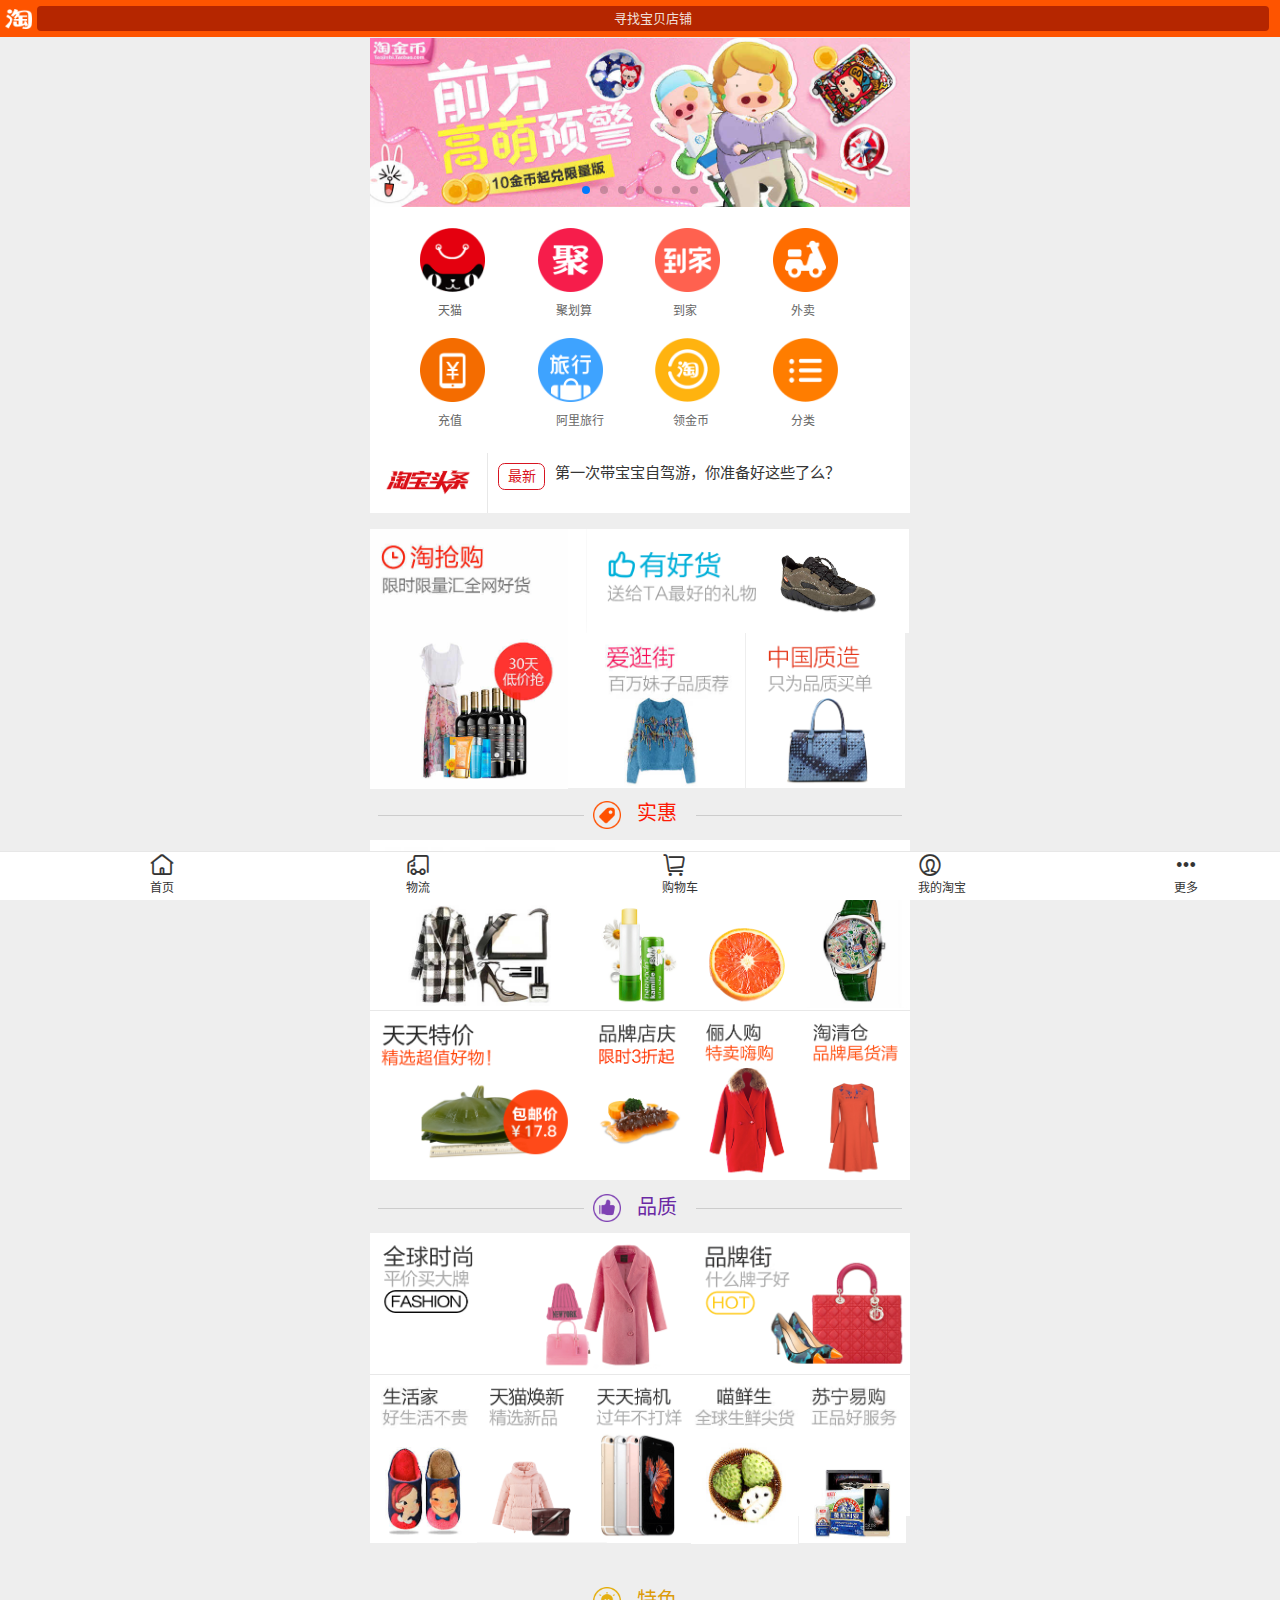
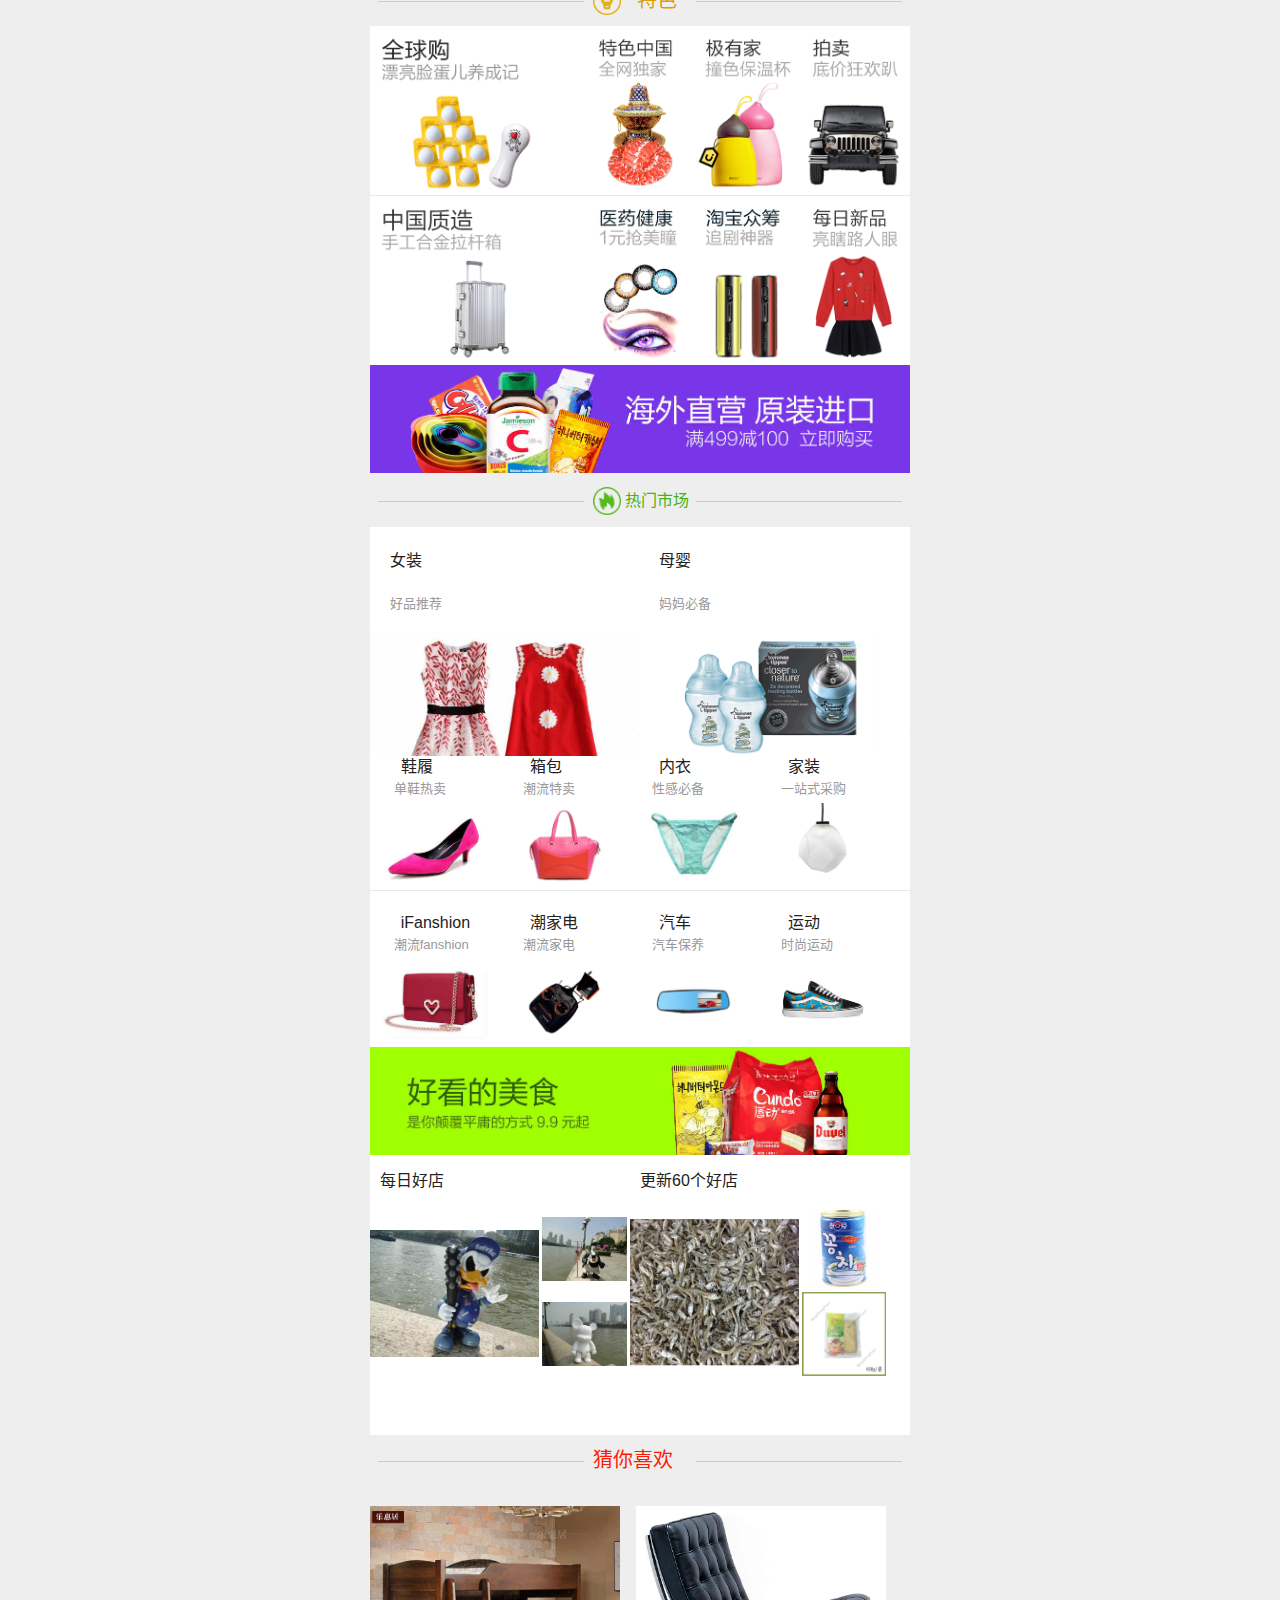
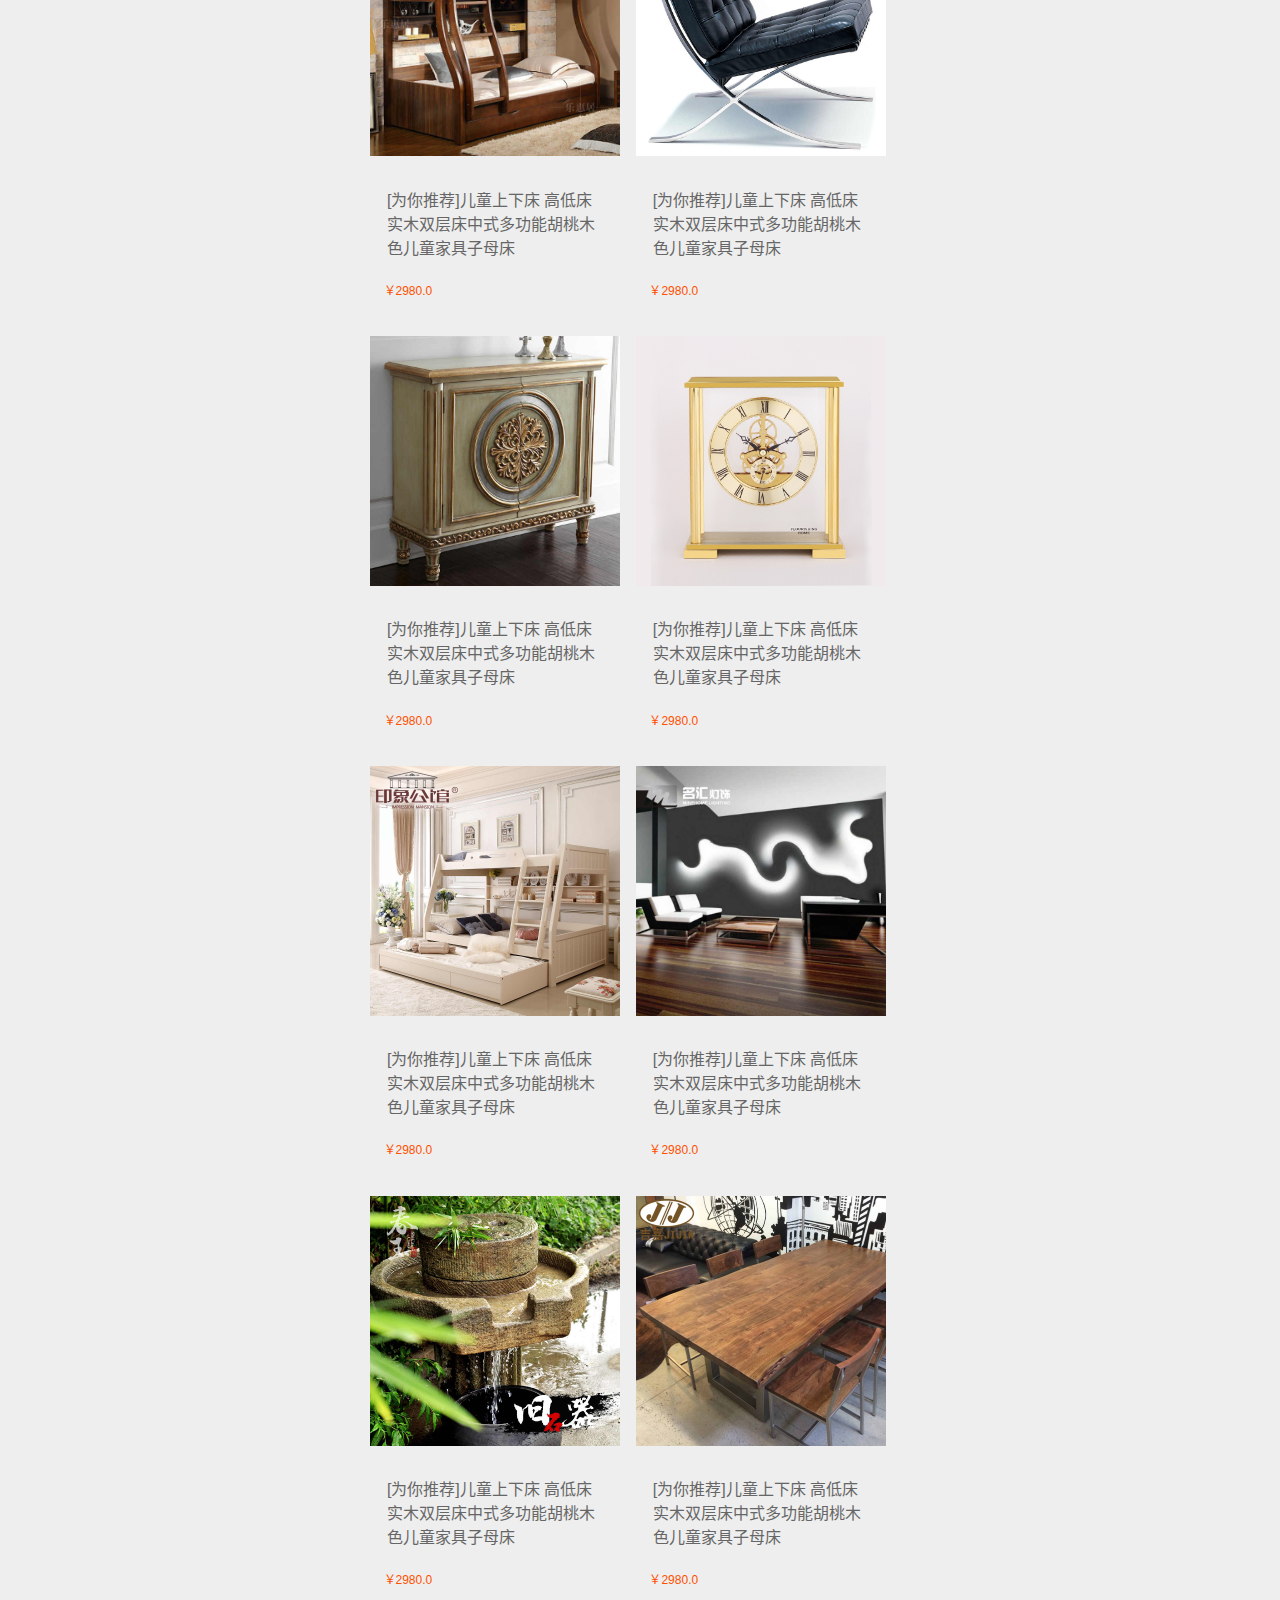
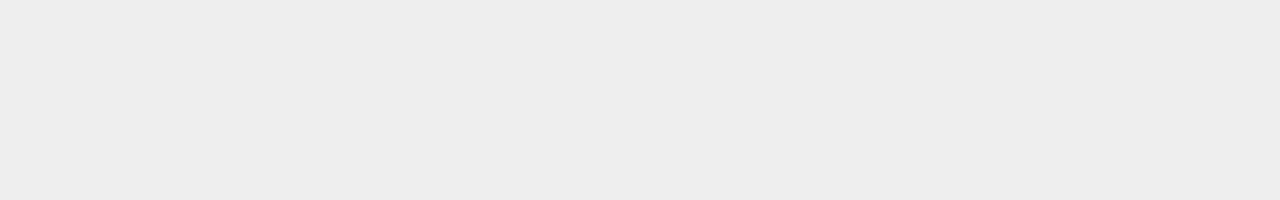
<file: index.html>
<!DOCTYPE html>
<html lang="zh-CN">
<head>
	<meta charset="UTF-8">
	<title>淘宝首页</title>
	<script type="text/javascript" src="js/flexible.js"></script>
	<script type="text/javascript" src="js/flexible_css.js"></script>
	<link rel="stylesheet" type="text/css" href="css/taobao.css"> 
	<link rel="stylesheet" type="text/css" href="css/iconfont.css"> 
    <link rel="stylesheet" type="text/css" href="css/swiper.min.css">
</head>
<body>
	<div class="views" id="view-1" name="index">
		<div class="top-fixed">
		   <header>
		     <div class="header-wrap">
		       <div id="search-placeholder"><span>寻找宝贝店铺</span>
		       </div>
		     </div>
		   </header>
		</div>
		<div class="scroll-wrap fix">
			<div class="scroll-content">
				<div id="content">
          <div class="sec1">
					  <div class="swiper-container">
                 <div class="swiper-wrapper">
                     <div class="swiper-slide">
                         <img src="image/t1.jpg">
                     </div>
                     <div class="swiper-slide">
                       <img src="image/t2.jpg">
                     </div>
                     <div class="swiper-slide">
                       <img src="image/t3.jpg">
                     </div>
                     <div class="swiper-slide"> 
                        <img src="image/t4.jpg">
                     </div>
                     <div class="swiper-slide">
                       <img src="image/t5.jpg">
                     </div>
                     <div class="swiper-slide">
                       <img src="image/t6.jpg">
                     </div>
                     <div class="swiper-slide">
                       <img src="image/t7.jpg">
                     </div>
                 </div>
                 <div class="swiper-pagination"></div>
             </div>
             <div id="cate">
                       <ul>
                         <li>
                           <span> <img src="image/l1.png"></span>
                           <span> <a class="a" href="">天猫</a></span>
                         </li>
                         <li>
                          <a href="calculate.html">
                             <span> <img src="image/l2.png"></span>
                             <span> <a class="a" href="#">聚划算</a></span>
                          </a>
                         </li>
                         <li>
                           <span> <img src="image/l3.png"></span>
                           <span> <a class="a" href="#">到家</a></span>
                         </li>
                         <li>
                           <span> <img src="image/l4.png"></span>
                           <span> <a class="a" href="#">外卖</a></span>
                         </li>
                         <li>
                           <span> <img src="image/l5.png"></span>
                           <span> <a class="a" href="#">充值</a></span>
                         </li>
                         <li>
                           <span> <img src="image/l6.png"></span>
                           <span> <a class="a" href="#">阿里旅行</a></span>
                         </li>
                         <li>
                           <span> <img src="image/l7.png"></span>
                           <span> <a class="a"href="#">领金币</a></span>
                         </li>
                         <li>
                           <a href="classify.html">
                             <span> <img src="image/l8.png"></span>
                             <span> <a class="a" href="">分类</a></span>
                           </a>
                         </li>
                       </ul> 	
				     </div>
             <div id="news"class="fix">
                <span class="span1"></span>
                <span class="span2">最新</span>
                 <span class="span3">第一次带宝宝自驾游，你准备好这些了么？</span>
             </div>
         </div>
        <div class="border"></div>
        <div class="sec2">
          <div class="buy">
            <div class="tu">
            </div>
          </div>
          <div class="goods">
             <div class="top">
               <div class="huo"></div>
               <div class="shoes"></div>
             </div>
             <div class="bottom">
               <div class="t"></div>
               <div class="bag"></div>
             </div>
          </div>
        </div>
        <div class="sec3">
           <div class="box">
              <div class="bor-box">
                <div class="view"></div>
                <div class="tubiao"></div>
                 <div class="hui">实惠</div> 
                <div class="vie"></div>
              </div>
              <div class="dapai">
                 <div class="left"></div>
                 <div class="right">
                   <div class="left"></div>
                   <div class="main"></div>
                   <div class="right"></div>
                 </div>
              </div>
              <div class="bord"></div>
              <div class="tejia">
                  <div class="left"></div>
                  <div class="right">
                    <div class="left"></div>
                    <div class="main"></div>
                   <div class="right"></div>
                 </div>
              </div>
           </div>
        </div>
        <div class="sec4">
          <div class="box">
              <div class="bor-box">
                <div class="view"></div>
                <div class="tubiao"></div>
                 <div class="hui">品质</div> 
                <div class="vie"></div>
              </div>
              <div class="pin_top">
                 <div class="left"></div>
                 <div class="right"></div>
              </div>
               <div class="bord"></div>
               <div class="pin_bottom">
                 <div class="s s1"></div>
                 <div class="s s2"></div>
                 <div class="s s3"></div>
                 <div class="s s4"></div>
                 <div class="s s5"></div>
               </div>
          </div>
        </div>
        <div class="sec5">
            <div class="box">
              <div class="bor-box">
                <div class="view"></div>
                <div class="tubiao"></div>
                 <div class="hui">特色</div> 
                <div class="vie"></div>
              </div>
              <div class="dapai">
                 <div class="left"></div>
                 <div class="right">
                   <div class="left"></div>
                   <div class="main"></div>
                   <div class="right"></div>
                 </div>
              </div>
              <div class="bord"></div>
              <div class="tejia">
                  <div class="left"></div>
                  <div class="right">
                    <div class="left"></div>
                    <div class="main"></div>
                   <div class="right"></div>
                  </div>
              </div>
              <div class="zz"></div>
           </div>
        </div>
        <div class="sec6">
          <div class="box">
              <div class="bor-box">
                <div class="view"></div>
                <div class="tubiao"></div>
                 <div class="hui">热门市场</div> 
                <div class="vie"></div>
              </div>
             <div class="marker01">
               <div class="left">
                  <div class="title">女装</div>
                  <div class="dec">好品推荐</div>
                  <div class="img"></div>
               </div>
               <div class="right">
                  <div class="title">母婴</div>
                  <div class="dec">妈妈必备</div>
                  <div class="img"></div>
               </div>
             </div>
              <div class="bord"></div>
              <div class="marker02">
                <ul>
                  <li>
                    <div class="title">鞋履</div>
                    <div class="dec">单鞋热卖</div>
                    <div class="img img1"></div>
                  </li>
                  <li>
                    <div class="title">箱包</div>
                    <div class="dec">潮流特卖</div>
                    <div class=" img img2"></div>
                  </li>
                  <li>
                    <div class="title">内衣</div>
                    <div class="dec">性感必备</div>
                    <div class="img img3"></div>
                  </li>
                  <li>
                     <div class="title">家装</div>
                    <div class="dec">一站式采购</div>
                    <div class="img img4"></div>
                  </li>
                </ul>
              </div>
               <div class="bord"></div>
              <div class="marker03">
                <ul>
                  <li>
                    <div class="title">iFanshion</div>
                    <div class="dec">潮流fanshion</div>
                    <div class="img img5"></div>
                  </li>
                  <li>
                    <div class="title">潮家电</div>
                    <div class="dec">潮流家电</div>
                    <div class=" img img6"></div>
                  </li>
                  <li>
                    <div class="title">汽车</div>
                    <div class="dec">汽车保养</div>
                    <div class="img img7"></div>
                  </li>
                  <li>
                     <div class="title">运动</div>
                    <div class="dec">时尚运动</div>
                    <div class="img img8"></div>
                  </li>
                </ul>
              </div>
              <div class="sss"></div>
          </div>
        </div>
        <div class="sec7">
           <div class="box">
             <div class="left">每日好店</div>
             <div class="right">更新60个好店</div>
           </div>
           <div class="swiper-container">
             <div class="swiper-wrapper">
                 <div class="swiper-slide">
                    <div class="left">
                       <div class="l"></div>
                       <div class="r">
                           <div class="t"></div>
                           <div class="b"></div>
                       </div>
                    </div>
                    <div class="right">
                       <div class="l"></div>
                       <div class="r">
                           <div class="t"></div>
                           <div class="b"></div>
                       </div>
                    </div>
                 </div>
                 <div class="swiper-slide sl">
                    <div class="left">
                       <div class="l"></div>
                       <div class="r">
                           <div class="t"></div>
                           <div class="b"></div>
                       </div>
                    </div>
                    <div class="right">
                       <div class="l"></div>
                       <div class="r">
                           <div class="t"></div>
                           <div class="b"></div>
                       </div>
                    </div>
                 </div>
                 <div class="swiper-slide sll">
                    <div class="left">
                       <div class="l"></div>
                       <div class="r">
                           <div class="t"></div>
                           <div class="b"></div>
                       </div>
                    </div>
                    <div class="right">
                       <div class="l"></div>
                       <div class="r">
                           <div class="t"></div>
                           <div class="b"></div>
                       </div>
                   </div>
                </div>
                <div class="swiper-pagination"></div>
             </div>
           </div>
			  </div>
        <div class="sec8">
          <div class="box">
              <div class="bor-box">
                <div class="view"></div>    
                 <div class="hui">猜你喜欢</div> 
                <div class="vie"></div>
              </div>
              <div class="like">
                <ul>
                   <li>
                     <div class="img img1"></div>
                     <div class="des">[为你推荐]儿童上下床 高低床实木双层床中式多功能胡桃木色儿童家具子母床</div>
                     <div class="price">￥2980.0</div>
                   </li>
                   <li>
                       <div class="img img2"></div>
                     <div class="des">[为你推荐]儿童上下床 高低床实木双层床中式多功能胡桃木色儿童家具子母床</div>
                     <div class="price">￥2980.0</div>
                   </li>
                   <li>
                       <div class="img img3"></div>
                     <div class="des">[为你推荐]儿童上下床 高低床实木双层床中式多功能胡桃木色儿童家具子母床</div>
                     <div class="price">￥2980.0</div>
                   </li>
                   <li>
                       <div class="img img4"></div>
                     <div class="des">[为你推荐]儿童上下床 高低床实木双层床中式多功能胡桃木色儿童家具子母床</div>
                     <div class="price">￥2980.0</div>
                   </li>
                   <li>
                       <div class="img img5"></div>
                     <div class="des">[为你推荐]儿童上下床 高低床实木双层床中式多功能胡桃木色儿童家具子母床</div>
                     <div class="price">￥2980.0</div>
                   </li>
                   <li>
                       <div class="img img6"></div>
                     <div class="des">[为你推荐]儿童上下床 高低床实木双层床中式多功能胡桃木色儿童家具子母床</div>
                     <div class="price">￥2980.0</div>
                   </li>
                   <li>
                       <div class="img img7"></div>
                     <div class="des">[为你推荐]儿童上下床 高低床实木双层床中式多功能胡桃木色儿童家具子母床</div>
                     <div class="price">￥2980.0</div>
                   </li>
                   <li>
                       <div class="img img8"></div>
                     <div class="des">[为你推荐]儿童上下床 高低床实木双层床中式多功能胡桃木色儿童家具子母床</div>
                     <div class="price">￥2980.0</div>
                   </li>
                </ul>
              </div>
          </div>
		</div>    
	     
	 </div>
  </div>
  </div>
  <div style="clear:both"></div> 
    <footer>
           <ul>
             <li>
             	<a href=""><i class="iconfont">&#xe6b8;</i>
             	<span>首页</span></a>
             </li>
             <li>
             	<a href=""><i class="iconfont">&#xe671;</i>
             	<span>物流</span></a>
             </li>
             <li>
             	<a href=""><i class="iconfont">&#xe6af;</i>
             	<span>购物车</span></a>
             </li>
             <li>
             	<a href=""><i class="iconfont">&#xe686;</i>
             	<span>我的淘宝</span></a>
             </li>
             <li>
             	<a href=""><i class="iconfont">&#xe684;</i>
             	<span>更多</span></a>
             </li>
           </ul>
        </footer>

  </div>
</body>
  <script src="js/swiper.min.js"></script>
    <script>
     var swiper = new Swiper('.swiper-container', {
        pagination: '.swiper-pagination',
        slidesPerView: 1,
        paginationClickable: true,
        spaceBetween: 30,
        loop: true,
        autoplay: 2500,
        autoplayDisableOnInteraction: false
    });
    </script>
</html>
</file>
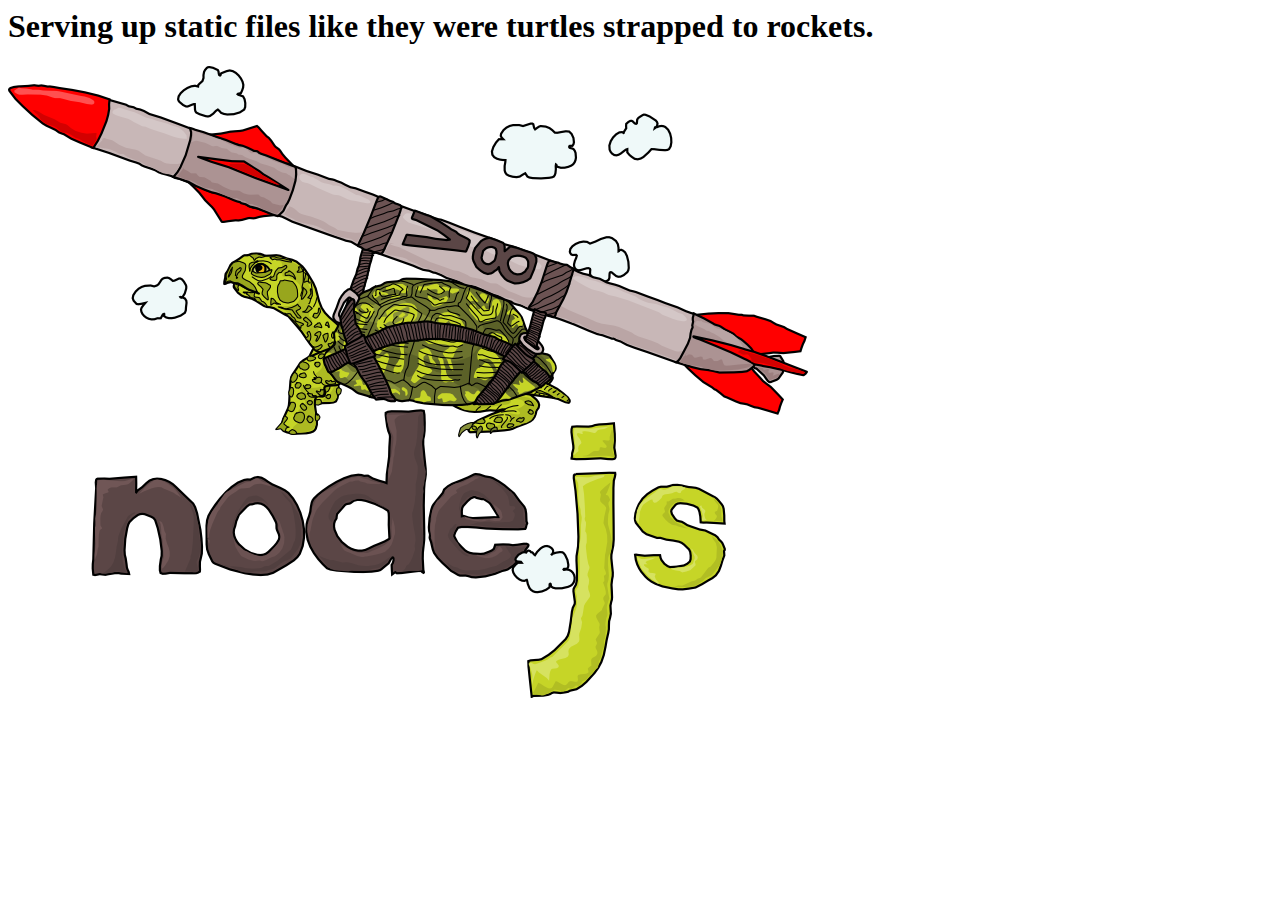
<file: node_modules/http-server/public/index.html>
<html>
  <head>
    <title>node.js http server</title>
  </head>
  <body>

    <h1>Serving up static files like they were turtles strapped to rockets.</h1>

    <img src="./img/turtle.png"/>
  </body>
</html>
</file>
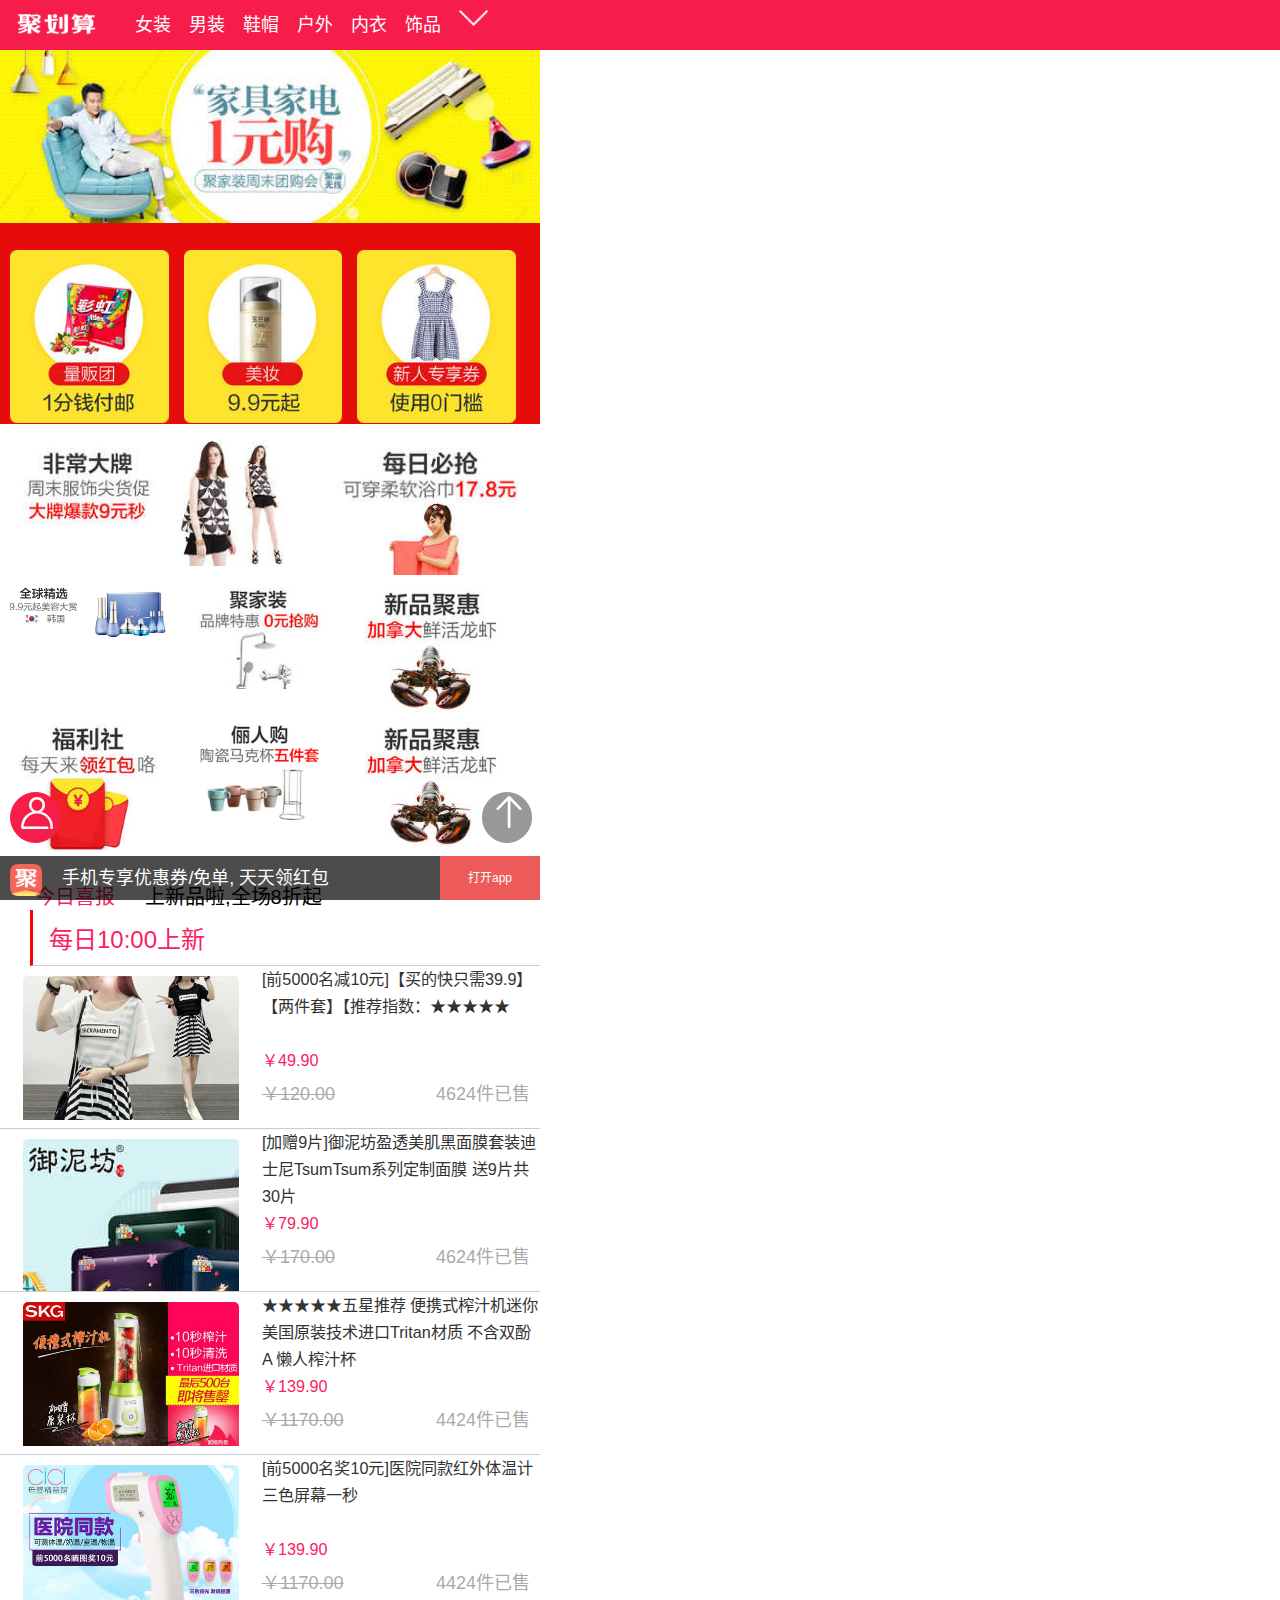
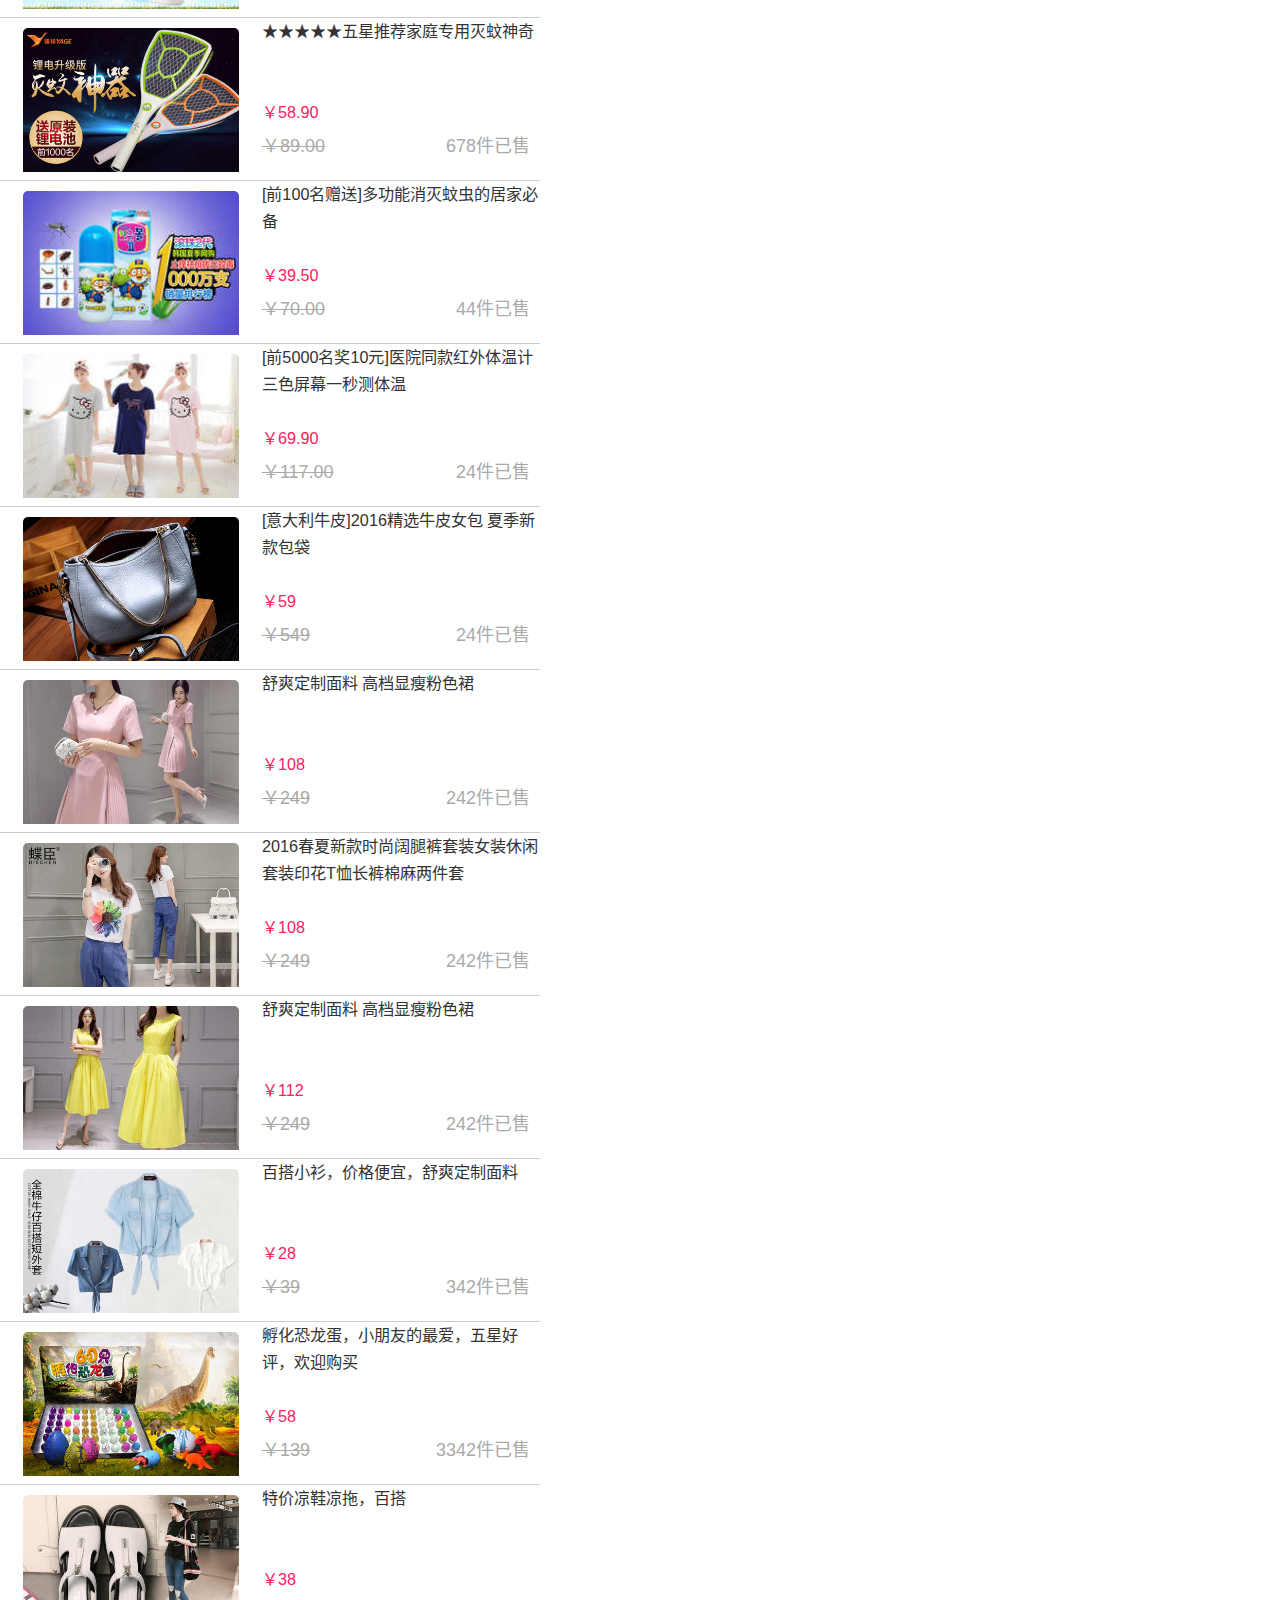
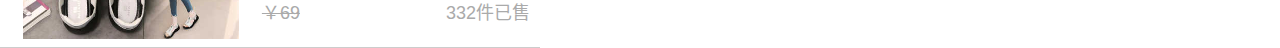
<file: calculate.html>
<!DOCTYPE html>
<html lang="zh-CN">
<head>
	<meta charset="UTF-8">
	<title>聚划算</title>
	<script type="text/javascript" src="js/flexible.js"></script>
	<script type="text/javascript" src="js/flexible_css.js"></script>
   <script type="text/javascript" src="js/jquery-1.10.2.min.js"></script>
	<link rel="stylesheet" type="text/css" href="css/ju.css">
   <link rel="stylesheet" type="text/css" href="css2/iconfont.css">
</head>
<body>
<div class="views">
   <header>
   	  <div class="bar_img"></div>
   	  <div class="nav">
   	  	 <ul>
   	  	 	<li>女装</li>
   	  	 	<li>男装</li>
   	  	 	<li>鞋帽</li>
   	  	 	<li>户外</li>
   	  	 	<li>内衣</li>
   	  	 	<li>饰品</li> 	  	 
   	  	 </ul>
   	  </div>
   	  <div class="more"></div>
   </header>
<div class="container fix">
   <div class="buy_img fix" id="aa"></div>
   <div class="newuser fix">
   	 <div class="new1"><img src="image/xy1.jpg"></div>
   	 <div class="new2"><img src="image/xy2.jpg"></div>
   	 <div class="new3"><img src="image/xy3.jpg"></div>
   </div>
   <div class="cate fix">
   	    <div class="pin_top">
                 <div class="left"></div>
                 <div class="right"></div>
        </div>
        <div class="pin_bottom">
                 <div class="s s1"></div>
                 <div class="s s2"></div>
                 <div class="s s3"></div>
                 <div class="s s4"></div>
                 <div class="s s5"></div>
                 <div class="s s6"></div>
        </div>
   	    <div class="news fix">
   	    	<span class="sp1">今日喜报</span>
   	    	<span class="sp2">上新品啦,全场8折起</span>
   	    </div>
   </div>
   <div class="new fix">  每日10:00上新</div>
   <div class="list fix">
   	<div class="list1">
   	 	<div class="left"></div>
   	 	<div class="right">
   	 		<div class="des">[前5000名减10元]【买的快只需39.9】【两件套】【推荐指数：★★★★★</div>
   	 		<div class="price">￥49.90</div>
   	 		<div class="init">
   	 		    <div class="org"><del>￥120.00</del></div>
   	 			<div class="count">4624件已售</div>
   	 		</div>
   	 	</div>
   	</div>
   	<div class="list1">
   	 	<div class="left left1"></div>
   	 	<div class="right">
   	 		<div class="des">[加赠9片]御泥坊盈透美肌黑面膜套装迪士尼TsumTsum系列定制面膜 送9片共30片
   	 		</div>
   	 		<div class="price">￥79.90</div>
   	 		<div class="init">
   	 		    <div class="org"><del>￥170.00</del></div>
   	 			<div class="count">4624件已售</div>
   	 		</div>
   	 	</div>
   	</div>
   	<div class="list1">
   	 	<div class="left left2"></div>
   	 	<div class="right">
   	 		<div class="des">★★★★★五星推荐 便携式榨汁机迷你 美国原装技术进口Tritan材质 不含双酚A 懒人榨汁杯
   	 		</div>
   	 		<div class="price">￥139.90</div>
   	 		<div class="init">
   	 		    <div class="org"><del>￥1170.00</del></div>
   	 			<div class="count">4424件已售</div>
   	 		</div>
   	 	</div>
   	</div>
   	<div class="list1">
   	 	<div class="left left3"></div>
   	 	<div class="right">
   	 		<div class="des">[前5000名奖10元]医院同款红外体温计三色屏幕一秒</div>
   	 		<div class="price">￥139.90</div>
   	 		<div class="init">
   	 		    <div class="org"><del>￥1170.00</del></div>
   	 			<div class="count">4424件已售</div>
   	 		</div>
   	 	</div>
   	</div>
   	<div class="list1">
   	 	<div class="left left4"></div>
   	 	<div class="right">
   	 		<div class="des">★★★★★五星推荐家庭专用灭蚊神奇
   	 		</div>
   	 		<div class="price">￥58.90</div>
   	 		<div class="init">
   	 		    <div class="org"><del>￥89.00</del></div>
   	 			<div class="count">678件已售</div>
   	 		</div>
   	 	</div>
   	</div>
   	<div class="list1">
   	 	<div class="left left5"></div>
   	 	<div class="right">
   	 		<div class="des">[前100名赠送]多功能消灭蚊虫的居家必备
   	 		</div>
   	 		<div class="price">￥39.50</div>
   	 		<div class="init">
   	 		    <div class="org"><del>￥70.00</del></div>
   	 			<div class="count">44件已售</div>
   	 		</div>
   	 	</div>
   	</div>
   	<div class="list1">
   	 	<div class="left left6"></div>
   	 	<div class="right">
   	 		<div class="des">[前5000名奖10元]医院同款红外体温计三色屏幕一秒测体温
   	 		</div>
   	 		<div class="price">￥69.90</div>
   	 		<div class="init">
   	 		    <div class="org"><del>￥117.00</del></div>
   	 			<div class="count">24件已售</div>
   	 		</div>
   	 	</div>
   	</div>
   	<div class="list1">
   	 	<div class="left left7"></div>
   	 	<div class="right">
   	 		<div class="des">[意大利牛皮]2016精选牛皮女包 夏季新款包袋</div>
   	 		<div class="price">￥59</div>
   	 		<div class="init">
   	 		    <div class="org"><del>￥549</del></div>
   	 			<div class="count">24件已售</div>
   	 		</div>
   	 	</div>
   	</div>
   	<div class="list1">
   	 	<div class="left left8"></div>
   	 	<div class="right">
   	 		<div class="des">舒爽定制面料 高档显瘦粉色裙</div>
   	 		<div class="price">￥108</div>
   	 		<div class="init">
   	 		    <div class="org"><del>￥249</del></div>
   	 			<div class="count">242件已售</div>
   	 		</div>
   	 	</div>
   	</div>
   	<div class="list1">
   	 	<div class="left left9"></div>
   	 	<div class="right">
   	 		<div class="des">2016春夏新款时尚阔腿裤套装女装休闲套装印花T恤长裤棉麻两件套</div>
   	 		<div class="price">￥108</div>
   	 		<div class="init">
   	 		    <div class="org"><del>￥249</del></div>
   	 			<div class="count">242件已售</div>
   	 		</div>
   	 	</div>
   	</div>
   	<div class="list1">
   	 	<div class="left left10"></div>
   	 	<div class="right">
   	 		<div class="des">舒爽定制面料 高档显瘦粉色裙</div>
   	 		<div class="price">￥112</div>
   	 		<div class="init">
   	 		    <div class="org"><del>￥249</del></div>
   	 			<div class="count">242件已售</div>
   	 		</div>
   	 	</div>
   	</div>	
      <div class="list1">
         <div class="left left11"></div>
         <div class="right">
            <div class="des">百搭小衫，价格便宜，舒爽定制面料</div>
            <div class="price">￥28</div>
            <div class="init">
                <div class="org"><del>￥39</del></div>
               <div class="count">342件已售</div>
            </div>
         </div>
      </div>
      <div class="list1">
         <div class="left left12"></div>
         <div class="right">
            <div class="des">孵化恐龙蛋，小朋友的最爱，五星好评，欢迎购买</div>
            <div class="price">￥58</div>
            <div class="init">
                <div class="org"><del>￥139</del></div>
               <div class="count">3342件已售</div>
            </div>
         </div>
      </div>
      <div class="list1">
         <div class="left left13"></div>
         <div class="right">
            <div class="des">特价凉鞋凉拖，百搭</div>
            <div class="price">￥38</div>
            <div class="init">
                <div class="org"><del>￥69</del></div>
               <div class="count">332件已售</div>
            </div>
         </div>
      </div>
  </div>
</div>
 <div class="nav_none">
      <ul class="fix">
            <li>女装</li>
            <li>男装</li>
            <li>鞋帽</li>
            <li>户外</li>
            <li>内衣</li>
            <li>饰品</li>    
            <li>百货</li>
            <li>母婴</li>  
            <li>食品</li>
            <li>家电</li>
            <li>数码</li>
            <li>家纺</li> 
            <li>家装</li>
            <li>运动</li>
            <li>美妆</li>
            <li>彩妆</li> 
      </ul>
      <hr/>
      <ul class="ul2 fix">
            <li>全球精选</li>
            <li>品牌团</li>
            <li>量贩团</li>
            <li>聚名团</li>
            <li>旅游团</li>
            <li>俪人购</li>    
            <li>抢优惠</li>
            <li>有买单</li>  
            <li>抢红包</li>
            <li>1元抢</li>
            <li>福利社</li>
      </ul>
   </div>
<footer>
   <div class="tubiao fix">
      <div class="person"><i class="iconfont">&#xe60f;</i></div>
      <div class="up"> <a href="#aa"><i class="iconfont">&#xe626;</i></a></div>
   </div>
   <div class="foot fix">
      <div class="tu"></div>
      <div class="dec">手机专享优惠券/免单, 天天领红包</div>
      <div class="app">打开app</div>
   </div>
</footer>
</div>
</body>
</html>
<script type="text/javascript">
   $(function(){
     $('.more').click(function(){
        $('.nav_none').slideToggle();
     });
   });
</script>
</file>
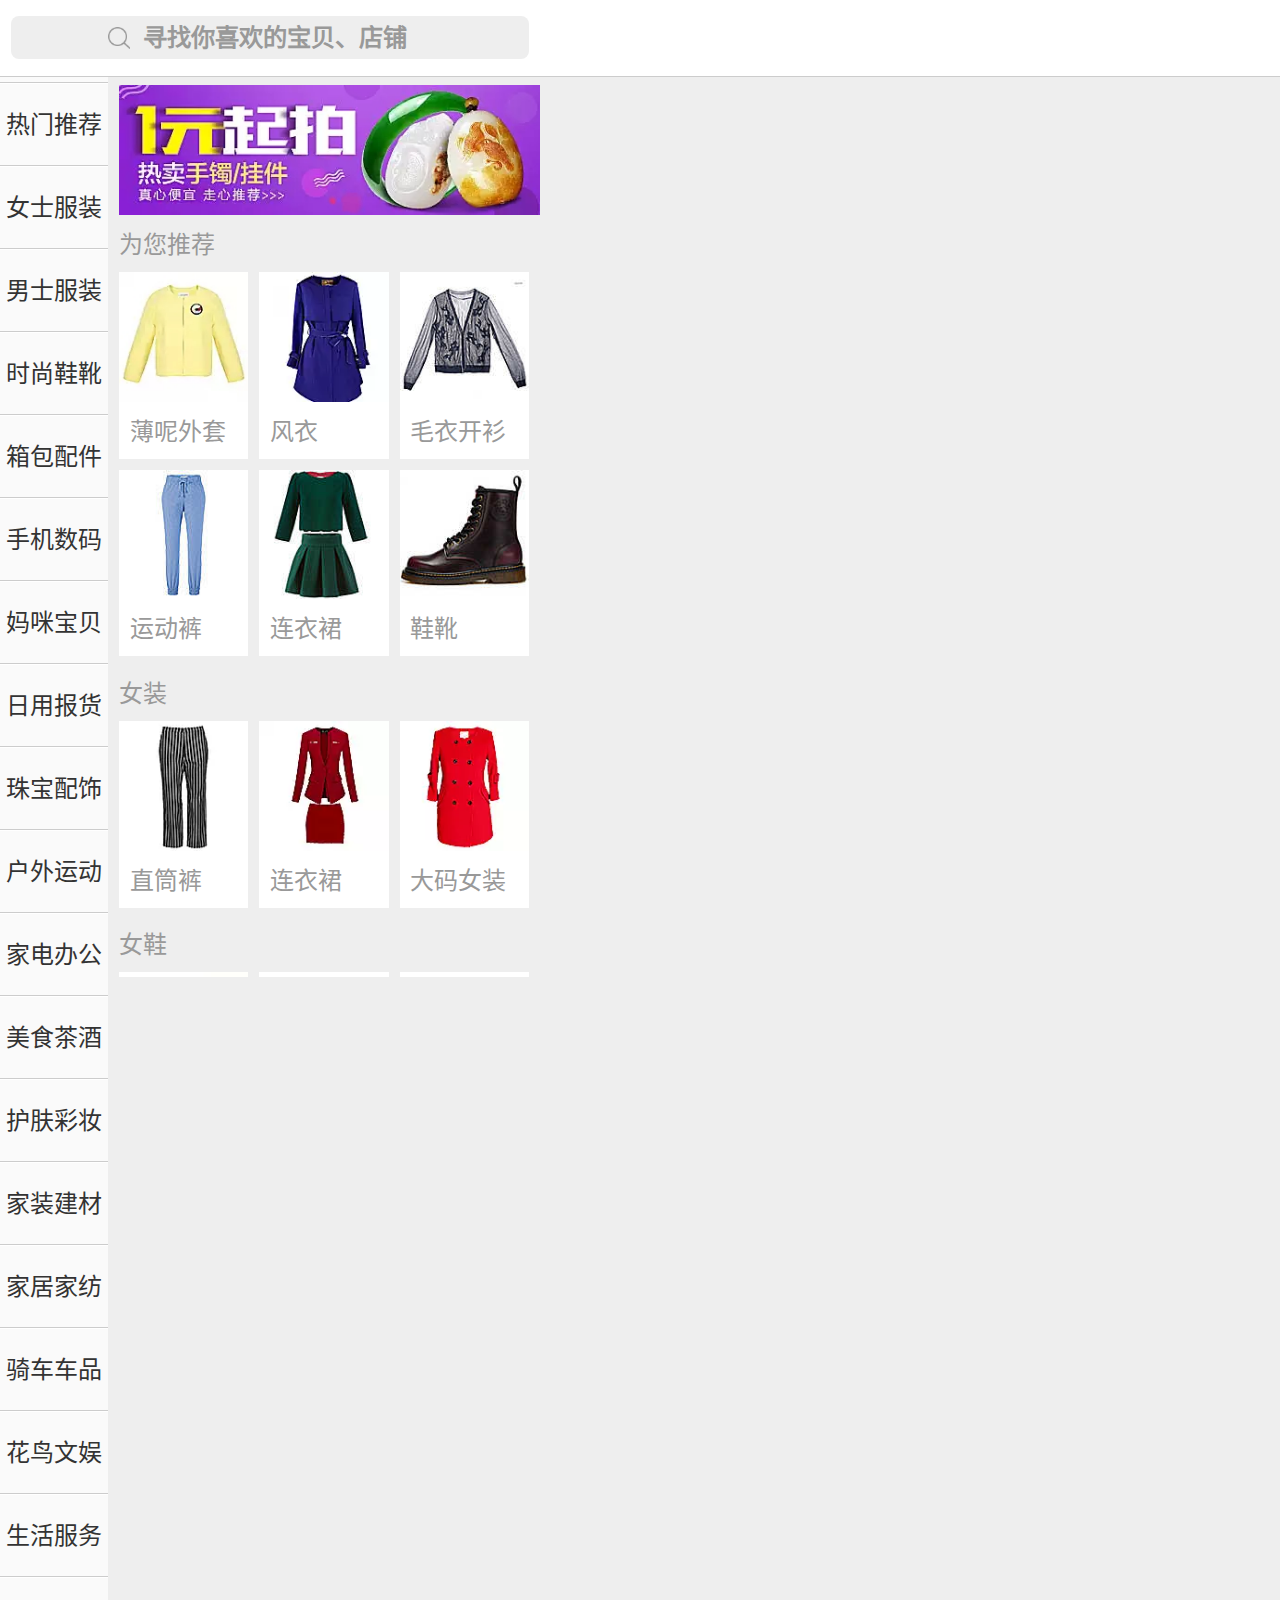
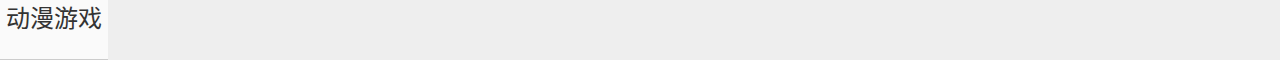
<file: classify.html>
<!DOCTYPE html>
<html lang="zh-CN">
<head>
	<meta charset="UTF-8">
	<title>分类</title>
	<script type="text/javascript" src="js/flexible.js"></script>
	<script type="text/javascript" src="js/flexible_css.js"></script>
	<link rel="stylesheet" type="text/css" href="css/list.css"> 
	<link rel="stylesheet" type="text/css" href="css/iconfont.css"> 
    <link rel="stylesheet" type="text/css" href="css/swiper.min.css">
    <script type="text/javascript" src="js/jquery-1.10.2.min.js"></script>
    <script type="text/javascript" src="js/list.js"></script>
</head>
<body>
	<div class="box-search">
	  <form class="search-form" id="search">   
	     <input type="text" class="search-input" id="search-input" value=""> 
	     <b class="search-tip">寻找你喜欢的宝贝、店铺</b>
	     </form>
	</div>
	<div id="J_Scroll">
		<div id="xs_container">
			<ul>
				<li class="xs-row"><a href="#">热门推荐</a></li>
				<li class="xs-row"><a href="#">热门推荐</a></li>
				<li class="xs-row"><a href="#">女士服装</a></li>
				<li class="xs-row"><a href="#">男士服装</a></li>
				<li class="xs-row"><a href="#">时尚鞋靴</a></li>
				<li class="xs-row"><a href="#">箱包配件</a></li>
				<li class="xs-row"><a href="#">手机数码</a></li>
				<li class="xs-row"><a href="#">妈咪宝贝</a></li>
				<li class="xs-row"><a href="#">日用报货</a></li>
				<li class="xs-row"><a href="#">珠宝配饰</a></li>
				<li class="xs-row"><a href="#">户外运动</a></li>
				<li class="xs-row"><a href="#">家电办公</a></li>
				<li class="xs-row"><a href="#">美食茶酒</a></li>
				<li class="xs-row"><a href="#">护肤彩妆</a></li>
				<li class="xs-row"><a href="#">家装建材</a></li>
				<li class="xs-row"><a href="#">家居家纺</a></li>
				<li class="xs-row"><a href="#">骑车车品</a></li>
				<li class="xs-row"><a href="#">花鸟文娱</a></li>
				<li class="xs-row"><a href="">生活服务</a></li>
				<li class="xs-row"><a href="">动漫游戏</a></li>			
			</ul>
		</div>
	</div>
	<div class="contan">
		<div id="a1" class="sec fix">
		  <div class="banner">
		  	 <a class="bimg" href="#"><img src="image/ht.jpg"></a>
		  </div>
		  <div class="rlist">
		  	<div class="item fix">
		  	 	<p class="title"> 为您推荐</p>
		  	 	 <ul>
		  	 	 	<li>
		  	 	 	  <a href="">
		  	 	 		<span>
		  	 	 			<img src="image/y1.jpg">
		  	 	 		</span>
		  	 	 		<p class="title"> 薄呢外套</p>
		  	 	 	</a>
		  	 	 	</li>
		  	 	 	<li>
		  	 	 		<a href="">
		  	 	 		<span>
		  	 	 			<img src="image/y2.jpg">
		  	 	 		</span>
		  	 	 		<p class="title">风衣</p>
		  	 	 	</a>
		  	 	 	</li>
		  	 	 	<li>
		  	 	 		<a href="">
		  	 	 		<span>
		  	 	 			<img src="image/y3.jpg">
		  	 	 		</span>
		  	 	 		<p class="title">毛衣开衫</p>
		  	 	 	</a>
		  	 	 	</li>
		  	 	 	<li>
		  	 	 		<a href="">
		  	 	 		<span>
		  	 	 			<img src="image/y4.jpg">
		  	 	 		</span>
		  	 	 		<p class="title"> 运动裤</p>
		  	 	 	</a>
		  	 	 	</li>
		  	 	 	<li>
		  	 	 		<a href="">
		  	 	 		<span>
		  	 	 			<img src="image/y5.jpg">
		  	 	 		</span>
		  	 	 		<p class="title">连衣裙</p>
		  	 	 	</a>
		  	 	 	</li>
		  	 	 	<li>
		  	 	 		<a href="">
		  	 	 		<span>
		  	 	 			<img src="image/y6.jpg">
		  	 	 		</span>
		  	 	 		<p class="title">鞋靴</p>
		  	 	 	</a>
		  	 	 	</li>
		  	 	 </ul>
		  	 </div>
		  	<div class="item fix">
		  	 	<p class="title">女装</p>
		  	 	 <ul>
		  	 	 	<li>
		  	 	 	  <a href="">
		  	 	 		<span>
		  	 	 			<img src="image/nv1.jpg">
		  	 	 		</span>
		  	 	 		<p class="title"> 直筒裤</p>
		  	 	 	</a>
		  	 	 	</li>
		  	 	 	<li>
		  	 	 		<a href="">
		  	 	 		<span>
		  	 	 			<img src="image/nv2.jpg">
		  	 	 		</span>
		  	 	 		<p class="title">连衣裙</p>
		  	 	 	</a>
		  	 	 	</li>
		  	 	 	<li>
		  	 	 		<a href="">
		  	 	 		<span>
		  	 	 			<img src="image/nv3.jpg">
		  	 	 		</span>
		  	 	 		<p class="title">大码女装</p>
		  	 	 	</a>
		  	 	 	</li>
		  	
		  	 	 </ul>
		      </div>
		    <div class="item fix">
		  	 	<p class="title">女鞋</p>
		  	 	 <ul>
		  	 	 	<li>
		  	 	 	  <a href="">
		  	 	 		<span>
		  	 	 			<img src="image/nx1.jpg">
		  	 	 		</span>
		  	 	 		<p class="title">内增高</p>
		  	 	 	</a>
		  	 	 	</li>
		  	 	 	<li>
		  	 	 		<a href="">
		  	 	 		<span>
		  	 	 			<img src="image/nx2.jpg">
		  	 	 		</span>
		  	 	 		<p class="title">凉拖</p>
		  	 	 	</a>
		  	 	 	</li>
		  	 	 	<li>
		  	 	 		<a href="">
		  	 	 		<span>
		  	 	 			<img src="image/nx3.jpg">
		  	 	 		</span>
		  	 	 		<p class="title">单鞋</p>
		  	 	 	</a>
		  	 	 	</li>
		  	
		  	 	 </ul>
		  	 </div>
		  	<div class="item fix">
		  	 	<p class="title">箱包皮具</p>
		  	 	 <ul>
		  	 	 	<li>
		  	 	 	  <a href="">
		  	 	 		<span>
		  	 	 			<img src="image/xb1.jpg">
		  	 	 		</span>
		  	 	 		<p class="title">登机箱</p>
		  	 	 	</a>
		  	 	 	</li>
		  	 	 	<li>
		  	 	 		<a href="">
		  	 	 		<span>
		  	 	 			<img src="image/xb2.jpg">
		  	 	 		</span>
		  	 	 		<p class="title">拉杆箱</p>
		  	 	 	</a>
		  	 	 	</li>
		  	 	 	<li>
		  	 	 		<a href="">
		  	 	 		<span>
		  	 	 			<img src="image/xb3.jpg">
		  	 	 		</span>
		  	 	 		<p class="title">马鞍包</p>
		  	 	 	</a>
		  	 	 	</li>
		  	 	 </ul>
		  	 </div>
		  	<div class="item fix">
		  	 	<p class="title">彩妆美妆</p>
		  	 	 <ul>
		  	 	 	<li>
		  	 	 	  <a href="">
		  	 	 		<span>
		  	 	 			<img src="image/cz1.jpg">
		  	 	 		</span>
		  	 	 		<p class="title">眼线</p>
		  	 	 	</a>
		  	 	 	</li>
		  	 	 	<li>
		  	 	 		<a href="">
		  	 	 		<span>
		  	 	 			<img src="image/cz2.jpg">
		  	 	 		</span>
		  	 	 		<p class="title">腮红</p>
		  	 	 	</a>
		  	 	 	</li>
		  	 	 	<li>
		  	 	 		<a href="">
		  	 	 		<span>
		  	 	 			<img src="image/cz3.jpg">
		  	 	 		</span>
		  	 	 		<p class="title">蜜粉</p>
		  	 	 	</a>
		  	 	 	</li>
		  	 	 </ul>
		  	 </div>
		  	 <div class="bor fix"></div>
	      </div>
	    </div>
	    <div id="a2" class="sec fix">
	     <div class="rlist fix">
		  	<div class="item fix">
		  	 	<p class="title">裙装</p>
		  	 	 <ul>
		  	 	 	<li>
		  	 	 	  <a href="">
		  	 	 		<span>
		  	 	 			<img src="image/qz1.jpg">
		  	 	 		</span>
		  	 	 		<p class="title"> 夏装连衣裙</p>
		  	 	 	  </a>
		  	 	 	</li>
		  	 	 	<li>
		  	 	 		<a href="">
		  	 	 		<span>
		  	 	 			<img src="image/qz2.jpg">
		  	 	 		</span>
		  	 	 		<p class="title">连衣裙</p>
		  	 	 	   </a>
		  	 	 	</li>
		  	 	 	<li>
		  	 	 	  <a href="">
		  	 	 		<span>
		  	 	 			<img src="image/qz3.jpg">
		  	 	 		</span>
		  	 	 		<p class="title">真丝连衣裙</p>
		  	 	 	  </a>
		  	 	 	</li>
		  	 	 	<li>
		  	 	 	  <a href="">
		  	 	 		<span>
		  	 	 			<img src="image/qz4.jpg">
		  	 	 		</span>
		  	 	 		<p class="title"> 印花连衣裙</p>
		  	 	 	  </a>
		  	 	 	</li>
		  	 	 	<li>
		  	 	 	  <a href="">
		  	 	 		<span>
		  	 	 			<img src="image/qz5.jpg">
		  	 	 		</span>
		  	 	 		<p class="title">累死连衣裙</p>
		  	 	 	  </a>
		  	 	 	</li>
		  	 	 	<li>
		  	 	 	  <a href="">
		  	 	 		<span>
		  	 	 			<img src="image/qz6.jpg">
		  	 	 		</span>
		  	 	 		<p class="title">套装连衣裙</p>
		  	 	 	 </a>
		  	 	 	</li>
		  	 	 	<li>
		  	 	 	  <a href="">
		  	 	 		<span>
		  	 	 			<img src="image/qz7.jpg">
		  	 	 		</span>
		  	 	 		<p class="title"> 运动裤</p>
		  	 	 	  </a>
		  	 	 	</li>
		  	 	 	<li>
		  	 	 	  <a href="">
		  	 	 		<span>
		  	 	 			<img src="image/qz8.jpg">
		  	 	 		</span>
		  	 	 		<p class="title">连衣裙</p>
		  	 	 	  </a>
		  	 	 	</li>
		  	 	 	<li>
		  	 	 	  <a href="">
		  	 	 		<span>
		  	 	 			<img src="image/qz9.jpg">
		  	 	 		</span>
		  	 	 		<p class="title">鞋靴</p>
		  	 	 	 </a>
		  	 	 	</li>
		  	 	 </ul>
		  	 </div>
		  	<div class="item fix">
		  	 	<p class="title">上装</p>
		  	 	 <ul>
		  	 	 	<li>
		  	 	 	  <a href="">
		  	 	 		<span>
		  	 	 			<img src="image/sz1.jpg">
		  	 	 		</span>
		  	 	 		<p class="title">开衫</p>
		  	 	 	 </a>
		  	 	 	</li>
		  	 	 	<li>
		  	 	 		<a href="">
		  	 	 		<span>
		  	 	 			<img src="image/sz2.jpg">
		  	 	 		</span>
		  	 	 		<p class="title">套头毛衣</p>
		  	 	 	  </a>
		  	 	 	</li>
		  	 	 	<li>
		  	 	 		<a href="">
		  	 	 		<span>
		  	 	 			<img src="image/sz3.jpg">
		  	 	 		</span>
		  	 	 		<p class="title">薄外套</p>
		  	 	 	   </a>
		  	 	 	</li>
		  	        <li>
		  	 	 		<a href="">
		  	 	 		<span>
		  	 	 			<img src="image/sz4.jpg">
		  	 	 		</span>
		  	 	 		<p class="title">t恤</p>
		  	 	 	   </a>
		  	 	 	</li>
		  	 	 	  <li>
		  	 	 		<a href="">
		  	 	 		<span>
		  	 	 			<img src="image/sz5.jpg">
		  	 	 		</span>
		  	 	 		<p class="title">白衬衣</p>
		  	 	 	   </a>
		  	 	 	</li>
		  	 	 	</li>
		  	 	 	<li>
		  	 	 		<a href="">
		  	 	 		<span>
		  	 	 			<img src="image/sz6.jpg">
		  	 	 		</span>
		  	 	 		<p class="title">衬衣</p>
		  	 	 	   </a>
		  	 	 	</li>
		  	 	 	<li>
		  	 	 		<a href="">
		  	 	 		<span>
		  	 	 			<img src="image/sz8.jpg">
		  	 	 		</span>
		  	 	 		<p class="title">牛仔衬衣</p>
		  	 	 	   </a>
		  	 	 	</li>
		  	 	 	<li>
		  	 	 		<a href="">
		  	 	 		<span>
		  	 	 			<img src="image/sz9.jpg">
		  	 	 		</span>
		  	 	 		<p class="title">蕾丝衣</p>
		  	 	 	   </a>
		  	 	 	</li>
		  	 	 	<li>
		  	 	 		<a href="">
		  	 	 		<span>
		  	 	 			<img src="image/sz10.jpg">
		  	 	 		</span>
		  	 	 		<p class="title">球衣</p>
		  	 	 	   </a>
		  	 	 	</li>
		  	 	 	<li>
		  	 	 		<a href="">
		  	 	 		<span>
		  	 	 			<img src="image/sz11.jpg">
		  	 	 		</span>
		  	 	 		<p class="title">风衣</p>
		  	 	 	   </a>
		  	 	 	</li>
		  	 	 	<li>
		  	 	 		<a href="">
		  	 	 		<span>
		  	 	 			<img src="image/sz12.jpg">
		  	 	 		</span>
		  	 	 		<p class="title">皮衣</p>
		  	 	 	   </a>
		  	 	 	</li>
		  	 	 	<li>
		  	 	 		<a href="">
		  	 	 		<span>
		  	 	 			<img src="image/sz13.jpg">
		  	 	 		</span>
		  	 	 		<p class="title">卫衣</p>
		  	 	 	   </a>
		  	 	 	</li>
		  	 	 	<li>
		  	 	 		<a href="">
		  	 	 		<span>
		  	 	 			<img src="image/sz14.jpg">
		  	 	 		</span>
		  	 	 		<p class="title">马甲</p>
		  	 	 	   </a>
		  	 	 	</li>
		  	 	 	<li>
		  	 	 		<a href="">
		  	 	 		<span>
		  	 	 			<img src="image/sz15.jpg">
		  	 	 		</span>
		  	 	 		<p class="title">西装</p>
		  	 	 	   </a>
		  	 	 	</li>
		  	 	 	<li>
		  	 	 		<a href="">
		  	 	 		<span>
		  	 	 			<img src="image/sz16.jpg">
		  	 	 		</span>
		  	 	 		<p class="title">外套</p>
		  	 	 	   </a>
		  	 	 	</li>
		  	 	 </ul>
		      </div>
		    <div class="item fix">
		  	 	<p class="title">裤装</p>
		  	 	 <ul>
		  	 	 	<li>
		  	 	 	  <a href="">
		  	 	 		<span>
		  	 	 			<img src="image/k1.jpg">
		  	 	 		</span>
		  	 	 		<p class="title">打底裤</p>
		  	 	 	</a>
		  	 	 	</li>
		  	 	 	<li>
		  	 	 		<a href="">
		  	 	 		<span>
		  	 	 			<img src="image/k2.jpg">
		  	 	 		</span>
		  	 	 		<p class="title">牛仔裤</p>
		  	 	 	</a>
		  	 	 	</li>
		  	 	 	<li>
		  	 	 		<a href="">
		  	 	 		<span>
		  	 	 			<img src="image/k3.jpg">
		  	 	 		</span>
		  	 	 		<p class="title">长裤</p>
		  	 	 	   </a>
		  	 	 	</li>
		  	        <li>
		  	 	 		<a href="">
		  	 	 		<span>
		  	 	 			<img src="image/k4.jpg">
		  	 	 		</span>
		  	 	 		<p class="title">长裤</p>
		  	 	 	   </a>
		  	 	 	</li>
		  	 	 	<li>
		  	 	 		<a href="">
		  	 	 		<span>
		  	 	 			<img src="image/k5.jpg">
		  	 	 		</span>
		  	 	 		<p class="title">运动裤</p>
		  	 	 	   </a>
		  	 	 	</li>
		  	 	 	<li>
		  	 	 		<a href="">
		  	 	 		<span>
		  	 	 			<img src="image/k6.jpg">
		  	 	 		</span>
		  	 	 		<p class="title">直筒裤</p>
		  	 	 	   </a>
		  	 	 	</li>
		  	 	 	<li>
		  	 	 		<a href="">
		  	 	 		<span>
		  	 	 			<img src="image/k7.jpg">
		  	 	 		</span>
		  	 	 		<p class="title">休闲裤</p>
		  	 	 	   </a>
		  	 	 	</li>
		  	 	 	<li>
		  	 	 		<a href="">
		  	 	 		<span>
		  	 	 			<img src="image/k8.jpg">
		  	 	 		</span>
		  	 	 		<p class="title">短裤</p>
		  	 	 	   </a>
		  	 	 	</li>
		  	 	 		<li>
		  	 	 		<a href="">
		  	 	 		<span>
		  	 	 			<img src="image/k9.jpg">
		  	 	 		</span>
		  	 	 		<p class="title">哈伦裤</p>
		  	 	 	   </a>
		  	 	 	</li>
		  	 	 </ul>
		  	 </div>
		  	<div class="item fix">
		  	 	<p class="title">特色女装</p>
		  	 	 <ul>
		  	 	 	<li>
		  	 	 	  <a href="">
		  	 	 		<span>
		  	 	 			<img src="image/nv2.jpg">
		  	 	 		</span>
		  	 	 		<p class="title">妈妈装</p>
		  	 	 	</a>
		  	 	 	</li>
		  	 	 	<li>
		  	 	 		<a href="">
		  	 	 		<span>
		  	 	 			<img src="image/nv1.jpg">
		  	 	 		</span>
		  	 	 		<p class="title">大码女装</p>
		  	 	 	</a>
		  	 	 	</li>
		  	 	 	<li>
		  	 	 		<a href="">
		  	 	 		<span>
		  	 	 			<img src="image/nv3.jpg">
		  	 	 		</span>
		  	 	 		<p class="title">套装</p>
		  	 	 	  </a>
		  	 	 	</li>
		  	 	 	<li>
		  	 	 		<a href="">
		  	 	 		<span>
		  	 	 			<img src="image/k10.jpg">
		  	 	 		</span>
		  	 	 		<p class="title">阔腿裤</p>
		  	 	 	  </a>
		  	 	 	</li>
		  	 	 	<li>
		  	 	 		<a href="">
		  	 	 		<span>
		  	 	 			<img src="image/k11.jpg">
		  	 	 		</span>
		  	 	 		<p class="title">喇叭裤</p>
		  	 	 	  </a>
		  	 	 	</li>
		  	 	 	<li>
		  	 	 		<a href="">
		  	 	 		<span>
		  	 	 			<img src="image/k12.jpg">
		  	 	 		</span>
		  	 	 		<p class="title">哈哈裤</p>
		  	 	 	  </a>
		  	 	 	</li>
		  	 	 </ul>
		  	 </div>
		  	<div class="item fix">
		  	 	<p class="title">内衣</p>
		  	 	 <ul>
		  	 	 	<li>
		  	 	 	  <a href="">
		  	 	 		<span>
		  	 	 			<img src="image/ny1.jpg">
		  	 	 		</span>
		  	 	 		<p class="title">文胸</p>
		  	 	 	</a>
		  	 	 	</li>
		  	 	 	<li>
		  	 	 		<a href="">
		  	 	 		<span>
		  	 	 			<img src="image/ny2.jpg">
		  	 	 		</span>
		  	 	 		<p class="title">三角内裤</p>
		  	 	 	</a>
		  	 	 	</li>
		  	 	 	<li>
		  	 	 		<a href="">
		  	 	 		<span>
		  	 	 			<img src="image/ny3.jpg">
		  	 	 		</span>
		  	 	 		<p class="title">安全裤</p>
		  	 	 	  </a>
		  	 	 	</li>
		  	 	 	<li>
		  	 	 		<a href="">
		  	 	 		<span>
		  	 	 			<img src="image/ny4.jpg">
		  	 	 		</span>
		  	 	 		<p class="title">文胸套装</p>
		  	 	 	   </a>
		  	 	 	</li>
		  	 	 	<li>
		  	 	 		<a href="">
		  	 	 		<span>
		  	 	 			<img src="image/ny5.jpg">
		  	 	 		</span>
		  	 	 		<p class="title">睡裙</p>
		  	 	 	   </a>
		  	 	 	</li>
		  	 	 	<li>
		  	 	 		<a href="">
		  	 	 		<span>
		  	 	 			<img src="image/ny6.jpg">
		  	 	 		</span>
		  	 	 		<p class="title">家居套装</p>
		  	 	 	   </a>
		  	 	 	</li>
		  	 	 	<li>
		  	 	 		<a href="">
		  	 	 		<span>
		  	 	 			<img src="image/ny7.jpg">
		  	 	 		</span>
		  	 	 		<p class="title">袜子</p>
		  	 	 	   </a>
		  	 	 	</li>
		  	 	 	<li>
		  	 	 		<a href="">
		  	 	 		<span>
		  	 	 			<img src="image/ny8.jpg">
		  	 	 		</span>
		  	 	 		<p class="title">保暖内衣</p>
		  	 	 	   </a>
		  	 	 	</li>
		  	 	 	<li>
		  	 	 		<a href="">
		  	 	 		<span>
		  	 	 			<img src="image/ny9.jpg">
		  	 	 		</span>
		  	 	 		<p class="title">吊带</p>
		  	 	 	   </a>
		  	 	 	</li>
		  	 	 </ul>
		  	 </div>
		  	 <div class="bor fix"></div>
	      </div>
	    </div>
	    <div id="a3" class="sec fix">
	      <div class="rlist fix">
		  	<div class="item fix">
		  	 	<p class="title">T恤</p>
		  	 	 <ul>
		  	 	 	<li>
		  	 	 	  <a href="">
		  	 	 		<span>
		  	 	 			<img src="image/nan1.jpg">
		  	 	 		</span>
		  	 	 		<p class="title">T恤</p>
		  	 	 	  </a>
		  	 	 	</li>
		  	 	 	<li>
		  	 	 		<a href="">
		  	 	 		<span>
		  	 	 			<img src="image/nan2.jpg">
		  	 	 		</span>
		  	 	 		<p class="title">长T恤</p>
		  	 	 	   </a>
		  	 	 	</li>
		  	 	 	<li>
		  	 	 	  <a href="">
		  	 	 		<span>
		  	 	 			<img src="image/nan3.jpg">
		  	 	 		</span>
		  	 	 		<p class="title">T恤</p>
		  	 	 	  </a>
		  	 	 	</li>
		  	 	 	<li>
		  	 	 	  <a href="">
		  	 	 		<span>
		  	 	 			<img src="image/nan4.jpg">
		  	 	 		</span>
		  	 	 		<p class="title">T恤</p>
		  	 	 	  </a>
		  	 	 	</li>
		  	 	 	<li>
		  	 	 	  <a href="">
		  	 	 		<span>
		  	 	 			<img src="image/nan5.jpg">
		  	 	 		</span>
		  	 	 		<p class="title">T恤</p>
		  	 	 	  </a>
		  	 	 	</li>
		  	 	 	<li>
		  	 	 	  <a href="">
		  	 	 		<span>
		  	 	 			<img src="image/nan6.jpg">
		  	 	 		</span>
		  	 	 		<p class="title">T恤</p>
		  	 	 	 </a>
		  	 	 	</li>
		  	 	 	<li>
		  	 	 	  <a href="">
		  	 	 		<span>
		  	 	 			<img src="image/nan7.jpg">
		  	 	 		</span>
		  	 	 		<p class="title">T恤</p>
		  	 	 	  </a>
		  	 	 	</li>
		  	 	 	<li>
		  	 	 	  <a href="">
		  	 	 		<span>
		  	 	 			<img src="image/nan8.jpg">
		  	 	 		</span>
		  	 	 		<p class="title">T恤</p>
		  	 	 	  </a>
		  	 	 	</li>
		  	 	 	<li>
		  	 	 	  <a href="">
		  	 	 		<span>
		  	 	 			<img src="image/nan9.jpg">
		  	 	 		</span>
		  	 	 		<p class="title">T恤</p>
		  	 	 	 </a>
		  	 	 	</li>
		  	 	 </ul>
		  	 </div>
		  	<div class="item fix">
		  	 	<p class="title">上装</p>
		  	 	 <ul>
		  	 	 	<li>
		  	 	 	  <a href="">
		  	 	 		<span>
		  	 	 			<img src="image/sz1.jpg">
		  	 	 		</span>
		  	 	 		<p class="title">开衫</p>
		  	 	 	 </a>
		  	 	 	</li>
		  	 	 	<li>
		  	 	 		<a href="">
		  	 	 		<span>
		  	 	 			<img src="image/sz2.jpg">
		  	 	 		</span>
		  	 	 		<p class="title">套头毛衣</p>
		  	 	 	  </a>
		  	 	 	</li>
		  	 	 	<li>
		  	 	 		<a href="">
		  	 	 		<span>
		  	 	 			<img src="image/sz3.jpg">
		  	 	 		</span>
		  	 	 		<p class="title">薄外套</p>
		  	 	 	   </a>
		  	 	 	</li>
		  	        <li>
		  	 	 		<a href="">
		  	 	 		<span>
		  	 	 			<img src="image/sz4.jpg">
		  	 	 		</span>
		  	 	 		<p class="title">t恤</p>
		  	 	 	   </a>
		  	 	 	</li>
		  	 	 	  <li>
		  	 	 		<a href="">
		  	 	 		<span>
		  	 	 			<img src="image/sz5.jpg">
		  	 	 		</span>
		  	 	 		<p class="title">白衬衣</p>
		  	 	 	   </a>
		  	 	 	</li>
		  	 	 	</li>
		  	 	 	<li>
		  	 	 		<a href="">
		  	 	 		<span>
		  	 	 			<img src="image/sz6.jpg">
		  	 	 		</span>
		  	 	 		<p class="title">衬衣</p>
		  	 	 	   </a>
		  	 	 	</li>
		  	 	 	<li>
		  	 	 		<a href="">
		  	 	 		<span>
		  	 	 			<img src="image/sz8.jpg">
		  	 	 		</span>
		  	 	 		<p class="title">牛仔衬衣</p>
		  	 	 	   </a>
		  	 	 	</li>
		  	 	 	<li>
		  	 	 		<a href="">
		  	 	 		<span>
		  	 	 			<img src="image/sz9.jpg">
		  	 	 		</span>
		  	 	 		<p class="title">蕾丝衣</p>
		  	 	 	   </a>
		  	 	 	</li>
		  	 	 	<li>
		  	 	 		<a href="">
		  	 	 		<span>
		  	 	 			<img src="image/sz10.jpg">
		  	 	 		</span>
		  	 	 		<p class="title">球衣</p>
		  	 	 	   </a>
		  	 	 	</li>
		  	 	 	<li>
		  	 	 		<a href="">
		  	 	 		<span>
		  	 	 			<img src="image/sz11.jpg">
		  	 	 		</span>
		  	 	 		<p class="title">风衣</p>
		  	 	 	   </a>
		  	 	 	</li>
		  	 	 	<li>
		  	 	 		<a href="">
		  	 	 		<span>
		  	 	 			<img src="image/sz12.jpg">
		  	 	 		</span>
		  	 	 		<p class="title">皮衣</p>
		  	 	 	   </a>
		  	 	 	</li>
		  	 	 	<li>
		  	 	 		<a href="">
		  	 	 		<span>
		  	 	 			<img src="image/sz13.jpg">
		  	 	 		</span>
		  	 	 		<p class="title">卫衣</p>
		  	 	 	   </a>
		  	 	 	</li>
		  	 	 	<li>
		  	 	 		<a href="">
		  	 	 		<span>
		  	 	 			<img src="image/sz14.jpg">
		  	 	 		</span>
		  	 	 		<p class="title">马甲</p>
		  	 	 	   </a>
		  	 	 	</li>
		  	 	 	<li>
		  	 	 		<a href="">
		  	 	 		<span>
		  	 	 			<img src="image/sz15.jpg">
		  	 	 		</span>
		  	 	 		<p class="title">西装</p>
		  	 	 	   </a>
		  	 	 	</li>
		  	 	 	<li>
		  	 	 		<a href="">
		  	 	 		<span>
		  	 	 			<img src="image/sz16.jpg">
		  	 	 		</span>
		  	 	 		<p class="title">外套</p>
		  	 	 	   </a>
		  	 	 	</li>
		  	 	 </ul>
		      </div>
		    <div class="item fix">
		  	 	<p class="title">裤装</p>
		  	 	 <ul>
		  	 	 	<li>
		  	 	 	  <a href="">
		  	 	 		<span>
		  	 	 			<img src="image/k1.jpg">
		  	 	 		</span>
		  	 	 		<p class="title">打底裤</p>
		  	 	 	</a>
		  	 	 	</li>
		  	 	 	<li>
		  	 	 		<a href="">
		  	 	 		<span>
		  	 	 			<img src="image/k2.jpg">
		  	 	 		</span>
		  	 	 		<p class="title">牛仔裤</p>
		  	 	 	</a>
		  	 	 	</li>
		  	 	 	<li>
		  	 	 		<a href="">
		  	 	 		<span>
		  	 	 			<img src="image/k3.jpg">
		  	 	 		</span>
		  	 	 		<p class="title">长裤</p>
		  	 	 	   </a>
		  	 	 	</li>
		  	        <li>
		  	 	 		<a href="">
		  	 	 		<span>
		  	 	 			<img src="image/k4.jpg">
		  	 	 		</span>
		  	 	 		<p class="title">长裤</p>
		  	 	 	   </a>
		  	 	 	</li>
		  	 	 	<li>
		  	 	 		<a href="">
		  	 	 		<span>
		  	 	 			<img src="image/k5.jpg">
		  	 	 		</span>
		  	 	 		<p class="title">运动裤</p>
		  	 	 	   </a>
		  	 	 	</li>
		  	 	 	<li>
		  	 	 		<a href="">
		  	 	 		<span>
		  	 	 			<img src="image/k6.jpg">
		  	 	 		</span>
		  	 	 		<p class="title">直筒裤</p>
		  	 	 	   </a>
		  	 	 	</li>
		  	 	 	<li>
		  	 	 		<a href="">
		  	 	 		<span>
		  	 	 			<img src="image/k7.jpg">
		  	 	 		</span>
		  	 	 		<p class="title">休闲裤</p>
		  	 	 	   </a>
		  	 	 	</li>
		  	 	 	<li>
		  	 	 		<a href="">
		  	 	 		<span>
		  	 	 			<img src="image/k8.jpg">
		  	 	 		</span>
		  	 	 		<p class="title">短裤</p>
		  	 	 	   </a>
		  	 	 	</li>
		  	 	 		<li>
		  	 	 		<a href="">
		  	 	 		<span>
		  	 	 			<img src="image/k9.jpg">
		  	 	 		</span>
		  	 	 		<p class="title">哈伦裤</p>
		  	 	 	   </a>
		  	 	 	</li>
		  	 	 </ul>
		  	 </div>
		  	<div class="item fix">
		  	 	<p class="title">特色女装</p>
		  	 	 <ul>
		  	 	 	<li>
		  	 	 	  <a href="">
		  	 	 		<span>
		  	 	 			<img src="image/nv2.jpg">
		  	 	 		</span>
		  	 	 		<p class="title">妈妈装</p>
		  	 	 	</a>
		  	 	 	</li>
		  	 	 	<li>
		  	 	 		<a href="">
		  	 	 		<span>
		  	 	 			<img src="image/nv1.jpg">
		  	 	 		</span>
		  	 	 		<p class="title">大码女装</p>
		  	 	 	</a>
		  	 	 	</li>
		  	 	 	<li>
		  	 	 		<a href="">
		  	 	 		<span>
		  	 	 			<img src="image/nv3.jpg">
		  	 	 		</span>
		  	 	 		<p class="title">套装</p>
		  	 	 	  </a>
		  	 	 	</li>
		  	 	 	<li>
		  	 	 		<a href="">
		  	 	 		<span>
		  	 	 			<img src="image/k10.jpg">
		  	 	 		</span>
		  	 	 		<p class="title">阔腿裤</p>
		  	 	 	  </a>
		  	 	 	</li>
		  	 	 	<li>
		  	 	 		<a href="">
		  	 	 		<span>
		  	 	 			<img src="image/k11.jpg">
		  	 	 		</span>
		  	 	 		<p class="title">喇叭裤</p>
		  	 	 	  </a>
		  	 	 	</li>
		  	 	 	<li>
		  	 	 		<a href="">
		  	 	 		<span>
		  	 	 			<img src="image/k12.jpg">
		  	 	 		</span>
		  	 	 		<p class="title">哈哈裤</p>
		  	 	 	  </a>
		  	 	 	</li>
		  	 	 </ul>
		  	 </div>
		  	<div class="item fix">
		  	 	<p class="title">内衣</p>
		  	 	 <ul>
		  	 	 	<li>
		  	 	 	  <a href="">
		  	 	 		<span>
		  	 	 			<img src="image/ny1.jpg">
		  	 	 		</span>
		  	 	 		<p class="title">文胸</p>
		  	 	 	</a>
		  	 	 	</li>
		  	 	 	<li>
		  	 	 		<a href="">
		  	 	 		<span>
		  	 	 			<img src="image/ny2.jpg">
		  	 	 		</span>
		  	 	 		<p class="title">三角内裤</p>
		  	 	 	</a>
		  	 	 	</li>
		  	 	 	<li>
		  	 	 		<a href="">
		  	 	 		<span>
		  	 	 			<img src="image/ny3.jpg">
		  	 	 		</span>
		  	 	 		<p class="title">安全裤</p>
		  	 	 	  </a>
		  	 	 	</li>
		  	 	 	<li>
		  	 	 		<a href="">
		  	 	 		<span>
		  	 	 			<img src="image/ny4.jpg">
		  	 	 		</span>
		  	 	 		<p class="title">文胸套装</p>
		  	 	 	   </a>
		  	 	 	</li>
		  	 	 	<li>
		  	 	 		<a href="">
		  	 	 		<span>
		  	 	 			<img src="image/ny5.jpg">
		  	 	 		</span>
		  	 	 		<p class="title">睡裙</p>
		  	 	 	   </a>
		  	 	 	</li>
		  	 	 	<li>
		  	 	 		<a href="">
		  	 	 		<span>
		  	 	 			<img src="image/ny6.jpg">
		  	 	 		</span>
		  	 	 		<p class="title">家居套装</p>
		  	 	 	   </a>
		  	 	 	</li>
		  	 	 	<li>
		  	 	 		<a href="">
		  	 	 		<span>
		  	 	 			<img src="image/ny7.jpg">
		  	 	 		</span>
		  	 	 		<p class="title">袜子</p>
		  	 	 	   </a>
		  	 	 	</li>
		  	 	 	<li>
		  	 	 		<a href="">
		  	 	 		<span>
		  	 	 			<img src="image/ny8.jpg">
		  	 	 		</span>
		  	 	 		<p class="title">保暖内衣</p>
		  	 	 	   </a>
		  	 	 	</li>
		  	 	 	<li>
		  	 	 		<a href="">
		  	 	 		<span>
		  	 	 			<img src="image/ny9.jpg">
		  	 	 		</span>
		  	 	 		<p class="title">吊带</p>
		  	 	 	   </a>
		  	 	 	</li>
		  	 	 </ul>
		  	 </div>
		  	 <div class="bor fix"></div>
	      </div>
	    </div>
	    <div id="a4" class="sec fix">
	     <div class="rlist fix">
		  	<div class="item fix">
		  	 	<p class="title">裙装</p>
		  	 	 <ul>
		  	 	 	<li>
		  	 	 	  <a href="">
		  	 	 		<span>
		  	 	 			<img src="image/qz1.jpg">
		  	 	 		</span>
		  	 	 		<p class="title"> 夏装连衣裙</p>
		  	 	 	  </a>
		  	 	 	</li>
		  	 	 	<li>
		  	 	 		<a href="">
		  	 	 		<span>
		  	 	 			<img src="image/qz2.jpg">
		  	 	 		</span>
		  	 	 		<p class="title">连衣裙</p>
		  	 	 	   </a>
		  	 	 	</li>
		  	 	 	<li>
		  	 	 	  <a href="">
		  	 	 		<span>
		  	 	 			<img src="image/qz3.jpg">
		  	 	 		</span>
		  	 	 		<p class="title">真丝连衣裙</p>
		  	 	 	  </a>
		  	 	 	</li>
		  	 	 	<li>
		  	 	 	  <a href="">
		  	 	 		<span>
		  	 	 			<img src="image/qz4.jpg">
		  	 	 		</span>
		  	 	 		<p class="title"> 印花连衣裙</p>
		  	 	 	  </a>
		  	 	 	</li>
		  	 	 	<li>
		  	 	 	  <a href="">
		  	 	 		<span>
		  	 	 			<img src="image/qz5.jpg">
		  	 	 		</span>
		  	 	 		<p class="title">累死连衣裙</p>
		  	 	 	  </a>
		  	 	 	</li>
		  	 	 	<li>
		  	 	 	  <a href="">
		  	 	 		<span>
		  	 	 			<img src="image/qz6.jpg">
		  	 	 		</span>
		  	 	 		<p class="title">套装连衣裙</p>
		  	 	 	 </a>
		  	 	 	</li>
		  	 	 	<li>
		  	 	 	  <a href="">
		  	 	 		<span>
		  	 	 			<img src="image/qz7.jpg">
		  	 	 		</span>
		  	 	 		<p class="title"> 运动裤</p>
		  	 	 	  </a>
		  	 	 	</li>
		  	 	 	<li>
		  	 	 	  <a href="">
		  	 	 		<span>
		  	 	 			<img src="image/qz8.jpg">
		  	 	 		</span>
		  	 	 		<p class="title">连衣裙</p>
		  	 	 	  </a>
		  	 	 	</li>
		  	 	 	<li>
		  	 	 	  <a href="">
		  	 	 		<span>
		  	 	 			<img src="image/qz9.jpg">
		  	 	 		</span>
		  	 	 		<p class="title">鞋靴</p>
		  	 	 	 </a>
		  	 	 	</li>
		  	 	 </ul>
		  	 </div>
		  	<div class="item fix">
		  	 	<p class="title">上装</p>
		  	 	 <ul>
		  	 	 	<li>
		  	 	 	  <a href="">
		  	 	 		<span>
		  	 	 			<img src="image/sz1.jpg">
		  	 	 		</span>
		  	 	 		<p class="title">开衫</p>
		  	 	 	 </a>
		  	 	 	</li>
		  	 	 	<li>
		  	 	 		<a href="">
		  	 	 		<span>
		  	 	 			<img src="image/sz2.jpg">
		  	 	 		</span>
		  	 	 		<p class="title">套头毛衣</p>
		  	 	 	  </a>
		  	 	 	</li>
		  	 	 	<li>
		  	 	 		<a href="">
		  	 	 		<span>
		  	 	 			<img src="image/sz3.jpg">
		  	 	 		</span>
		  	 	 		<p class="title">薄外套</p>
		  	 	 	   </a>
		  	 	 	</li>
		  	        <li>
		  	 	 		<a href="">
		  	 	 		<span>
		  	 	 			<img src="image/sz4.jpg">
		  	 	 		</span>
		  	 	 		<p class="title">t恤</p>
		  	 	 	   </a>
		  	 	 	</li>
		  	 	 	  <li>
		  	 	 		<a href="">
		  	 	 		<span>
		  	 	 			<img src="image/sz5.jpg">
		  	 	 		</span>
		  	 	 		<p class="title">白衬衣</p>
		  	 	 	   </a>
		  	 	 	</li>
		  	 	 	</li>
		  	 	 	<li>
		  	 	 		<a href="">
		  	 	 		<span>
		  	 	 			<img src="image/sz6.jpg">
		  	 	 		</span>
		  	 	 		<p class="title">衬衣</p>
		  	 	 	   </a>
		  	 	 	</li>
		  	 	 	<li>
		  	 	 		<a href="">
		  	 	 		<span>
		  	 	 			<img src="image/sz8.jpg">
		  	 	 		</span>
		  	 	 		<p class="title">牛仔衬衣</p>
		  	 	 	   </a>
		  	 	 	</li>
		  	 	 	<li>
		  	 	 		<a href="">
		  	 	 		<span>
		  	 	 			<img src="image/sz9.jpg">
		  	 	 		</span>
		  	 	 		<p class="title">蕾丝衣</p>
		  	 	 	   </a>
		  	 	 	</li>
		  	 	 	<li>
		  	 	 		<a href="">
		  	 	 		<span>
		  	 	 			<img src="image/sz10.jpg">
		  	 	 		</span>
		  	 	 		<p class="title">球衣</p>
		  	 	 	   </a>
		  	 	 	</li>
		  	 	 	<li>
		  	 	 		<a href="">
		  	 	 		<span>
		  	 	 			<img src="image/sz11.jpg">
		  	 	 		</span>
		  	 	 		<p class="title">风衣</p>
		  	 	 	   </a>
		  	 	 	</li>
		  	 	 	<li>
		  	 	 		<a href="">
		  	 	 		<span>
		  	 	 			<img src="image/sz12.jpg">
		  	 	 		</span>
		  	 	 		<p class="title">皮衣</p>
		  	 	 	   </a>
		  	 	 	</li>
		  	 	 	<li>
		  	 	 		<a href="">
		  	 	 		<span>
		  	 	 			<img src="image/sz13.jpg">
		  	 	 		</span>
		  	 	 		<p class="title">卫衣</p>
		  	 	 	   </a>
		  	 	 	</li>
		  	 	 	<li>
		  	 	 		<a href="">
		  	 	 		<span>
		  	 	 			<img src="image/sz14.jpg">
		  	 	 		</span>
		  	 	 		<p class="title">马甲</p>
		  	 	 	   </a>
		  	 	 	</li>
		  	 	 	<li>
		  	 	 		<a href="">
		  	 	 		<span>
		  	 	 			<img src="image/sz15.jpg">
		  	 	 		</span>
		  	 	 		<p class="title">西装</p>
		  	 	 	   </a>
		  	 	 	</li>
		  	 	 	<li>
		  	 	 		<a href="">
		  	 	 		<span>
		  	 	 			<img src="image/sz16.jpg">
		  	 	 		</span>
		  	 	 		<p class="title">外套</p>
		  	 	 	   </a>
		  	 	 	</li>
		  	 	 </ul>
		      </div>
		    <div class="item fix">
		  	 	<p class="title">裤装</p>
		  	 	 <ul>
		  	 	 	<li>
		  	 	 	  <a href="">
		  	 	 		<span>
		  	 	 			<img src="image/k1.jpg">
		  	 	 		</span>
		  	 	 		<p class="title">打底裤</p>
		  	 	 	</a>
		  	 	 	</li>
		  	 	 	<li>
		  	 	 		<a href="">
		  	 	 		<span>
		  	 	 			<img src="image/k2.jpg">
		  	 	 		</span>
		  	 	 		<p class="title">牛仔裤</p>
		  	 	 	</a>
		  	 	 	</li>
		  	 	 	<li>
		  	 	 		<a href="">
		  	 	 		<span>
		  	 	 			<img src="image/k3.jpg">
		  	 	 		</span>
		  	 	 		<p class="title">长裤</p>
		  	 	 	   </a>
		  	 	 	</li>
		  	        <li>
		  	 	 		<a href="">
		  	 	 		<span>
		  	 	 			<img src="image/k4.jpg">
		  	 	 		</span>
		  	 	 		<p class="title">长裤</p>
		  	 	 	   </a>
		  	 	 	</li>
		  	 	 	<li>
		  	 	 		<a href="">
		  	 	 		<span>
		  	 	 			<img src="image/k5.jpg">
		  	 	 		</span>
		  	 	 		<p class="title">运动裤</p>
		  	 	 	   </a>
		  	 	 	</li>
		  	 	 	<li>
		  	 	 		<a href="">
		  	 	 		<span>
		  	 	 			<img src="image/k6.jpg">
		  	 	 		</span>
		  	 	 		<p class="title">直筒裤</p>
		  	 	 	   </a>
		  	 	 	</li>
		  	 	 	<li>
		  	 	 		<a href="">
		  	 	 		<span>
		  	 	 			<img src="image/k7.jpg">
		  	 	 		</span>
		  	 	 		<p class="title">休闲裤</p>
		  	 	 	   </a>
		  	 	 	</li>
		  	 	 	<li>
		  	 	 		<a href="">
		  	 	 		<span>
		  	 	 			<img src="image/k8.jpg">
		  	 	 		</span>
		  	 	 		<p class="title">短裤</p>
		  	 	 	   </a>
		  	 	 	</li>
		  	 	 		<li>
		  	 	 		<a href="">
		  	 	 		<span>
		  	 	 			<img src="image/k9.jpg">
		  	 	 		</span>
		  	 	 		<p class="title">哈伦裤</p>
		  	 	 	   </a>
		  	 	 	</li>
		  	 	 </ul>
		  	 </div>
		  	<div class="item fix">
		  	 	<p class="title">特色女装</p>
		  	 	 <ul>
		  	 	 	<li>
		  	 	 	  <a href="">
		  	 	 		<span>
		  	 	 			<img src="image/nv2.jpg">
		  	 	 		</span>
		  	 	 		<p class="title">妈妈装</p>
		  	 	 	</a>
		  	 	 	</li>
		  	 	 	<li>
		  	 	 		<a href="">
		  	 	 		<span>
		  	 	 			<img src="image/nv1.jpg">
		  	 	 		</span>
		  	 	 		<p class="title">大码女装</p>
		  	 	 	</a>
		  	 	 	</li>
		  	 	 	<li>
		  	 	 		<a href="">
		  	 	 		<span>
		  	 	 			<img src="image/nv3.jpg">
		  	 	 		</span>
		  	 	 		<p class="title">套装</p>
		  	 	 	  </a>
		  	 	 	</li>
		  	 	 	<li>
		  	 	 		<a href="">
		  	 	 		<span>
		  	 	 			<img src="image/k10.jpg">
		  	 	 		</span>
		  	 	 		<p class="title">阔腿裤</p>
		  	 	 	  </a>
		  	 	 	</li>
		  	 	 	<li>
		  	 	 		<a href="">
		  	 	 		<span>
		  	 	 			<img src="image/k11.jpg">
		  	 	 		</span>
		  	 	 		<p class="title">喇叭裤</p>
		  	 	 	  </a>
		  	 	 	</li>
		  	 	 	<li>
		  	 	 		<a href="">
		  	 	 		<span>
		  	 	 			<img src="image/k12.jpg">
		  	 	 		</span>
		  	 	 		<p class="title">哈哈裤</p>
		  	 	 	  </a>
		  	 	 	</li>
		  	 	 </ul>
		  	 </div>
		  	<div class="item fix">
		  	 	<p class="title">内衣</p>
		  	 	 <ul>
		  	 	 	<li>
		  	 	 	  <a href="">
		  	 	 		<span>
		  	 	 			<img src="image/ny1.jpg">
		  	 	 		</span>
		  	 	 		<p class="title">文胸</p>
		  	 	 	</a>
		  	 	 	</li>
		  	 	 	<li>
		  	 	 		<a href="">
		  	 	 		<span>
		  	 	 			<img src="image/ny2.jpg">
		  	 	 		</span>
		  	 	 		<p class="title">三角内裤</p>
		  	 	 	</a>
		  	 	 	</li>
		  	 	 	<li>
		  	 	 		<a href="">
		  	 	 		<span>
		  	 	 			<img src="image/ny3.jpg">
		  	 	 		</span>
		  	 	 		<p class="title">安全裤</p>
		  	 	 	  </a>
		  	 	 	</li>
		  	 	 	<li>
		  	 	 		<a href="">
		  	 	 		<span>
		  	 	 			<img src="image/ny4.jpg">
		  	 	 		</span>
		  	 	 		<p class="title">文胸套装</p>
		  	 	 	   </a>
		  	 	 	</li>
		  	 	 	<li>
		  	 	 		<a href="">
		  	 	 		<span>
		  	 	 			<img src="image/ny5.jpg">
		  	 	 		</span>
		  	 	 		<p class="title">睡裙</p>
		  	 	 	   </a>
		  	 	 	</li>
		  	 	 	<li>
		  	 	 		<a href="">
		  	 	 		<span>
		  	 	 			<img src="image/ny6.jpg">
		  	 	 		</span>
		  	 	 		<p class="title">家居套装</p>
		  	 	 	   </a>
		  	 	 	</li>
		  	 	 	<li>
		  	 	 		<a href="">
		  	 	 		<span>
		  	 	 			<img src="image/ny7.jpg">
		  	 	 		</span>
		  	 	 		<p class="title">袜子</p>
		  	 	 	   </a>
		  	 	 	</li>
		  	 	 	<li>
		  	 	 		<a href="">
		  	 	 		<span>
		  	 	 			<img src="image/ny8.jpg">
		  	 	 		</span>
		  	 	 		<p class="title">保暖内衣</p>
		  	 	 	   </a>
		  	 	 	</li>
		  	 	 	<li>
		  	 	 		<a href="">
		  	 	 		<span>
		  	 	 			<img src="image/ny9.jpg">
		  	 	 		</span>
		  	 	 		<p class="title">吊带</p>
		  	 	 	   </a>
		  	 	 	</li>
		  	 	 </ul>
		  	 </div>
		  	 <div class="bor fix"></div>
	      </div>
	    </div>
	    <div id="a5" class="sec fix">
		  <div class="banner">
		  	 <a class="bimg" href="#"><img src="image/ht.jpg"></a>
		  </div>
		  <div class="rlist">
		  	<div class="item fix">
		  	 	<p class="title"> 为您推荐</p>
		  	 	 <ul>
		  	 	 	<li>
		  	 	 	  <a href="">
		  	 	 		<span>
		  	 	 			<img src="image/y1.jpg">
		  	 	 		</span>
		  	 	 		<p class="title"> 薄呢外套</p>
		  	 	 	</a>
		  	 	 	</li>
		  	 	 	<li>
		  	 	 		<a href="">
		  	 	 		<span>
		  	 	 			<img src="image/y2.jpg">
		  	 	 		</span>
		  	 	 		<p class="title">风衣</p>
		  	 	 	</a>
		  	 	 	</li>
		  	 	 	<li>
		  	 	 		<a href="">
		  	 	 		<span>
		  	 	 			<img src="image/y3.jpg">
		  	 	 		</span>
		  	 	 		<p class="title">毛衣开衫</p>
		  	 	 	</a>
		  	 	 	</li>
		  	 	 	<li>
		  	 	 		<a href="">
		  	 	 		<span>
		  	 	 			<img src="image/y4.jpg">
		  	 	 		</span>
		  	 	 		<p class="title"> 运动裤</p>
		  	 	 	</a>
		  	 	 	</li>
		  	 	 	<li>
		  	 	 		<a href="">
		  	 	 		<span>
		  	 	 			<img src="image/y5.jpg">
		  	 	 		</span>
		  	 	 		<p class="title">连衣裙</p>
		  	 	 	</a>
		  	 	 	</li>
		  	 	 	<li>
		  	 	 		<a href="">
		  	 	 		<span>
		  	 	 			<img src="image/y6.jpg">
		  	 	 		</span>
		  	 	 		<p class="title">鞋靴</p>
		  	 	 	</a>
		  	 	 	</li>
		  	 	 </ul>
		  	 </div>
		  	<div class="item fix">
		  	 	<p class="title">女装</p>
		  	 	 <ul>
		  	 	 	<li>
		  	 	 	  <a href="">
		  	 	 		<span>
		  	 	 			<img src="image/nv1.jpg">
		  	 	 		</span>
		  	 	 		<p class="title"> 直筒裤</p>
		  	 	 	</a>
		  	 	 	</li>
		  	 	 	<li>
		  	 	 		<a href="">
		  	 	 		<span>
		  	 	 			<img src="image/nv2.jpg">
		  	 	 		</span>
		  	 	 		<p class="title">连衣裙</p>
		  	 	 	</a>
		  	 	 	</li>
		  	 	 	<li>
		  	 	 		<a href="">
		  	 	 		<span>
		  	 	 			<img src="image/nv3.jpg">
		  	 	 		</span>
		  	 	 		<p class="title">大码女装</p>
		  	 	 	</a>
		  	 	 	</li>
		  	
		  	 	 </ul>
		      </div>
		    <div class="item fix">
		  	 	<p class="title">女鞋</p>
		  	 	 <ul>
		  	 	 	<li>
		  	 	 	  <a href="">
		  	 	 		<span>
		  	 	 			<img src="image/nx1.jpg">
		  	 	 		</span>
		  	 	 		<p class="title">内增高</p>
		  	 	 	</a>
		  	 	 	</li>
		  	 	 	<li>
		  	 	 		<a href="">
		  	 	 		<span>
		  	 	 			<img src="image/nx2.jpg">
		  	 	 		</span>
		  	 	 		<p class="title">凉拖</p>
		  	 	 	</a>
		  	 	 	</li>
		  	 	 	<li>
		  	 	 		<a href="">
		  	 	 		<span>
		  	 	 			<img src="image/nx3.jpg">
		  	 	 		</span>
		  	 	 		<p class="title">单鞋</p>
		  	 	 	</a>
		  	 	 	</li>
		  	
		  	 	 </ul>
		  	 </div>
		  	<div class="item fix">
		  	 	<p class="title">箱包皮具</p>
		  	 	 <ul>
		  	 	 	<li>
		  	 	 	  <a href="">
		  	 	 		<span>
		  	 	 			<img src="image/xb1.jpg">
		  	 	 		</span>
		  	 	 		<p class="title">登机箱</p>
		  	 	 	</a>
		  	 	 	</li>
		  	 	 	<li>
		  	 	 		<a href="">
		  	 	 		<span>
		  	 	 			<img src="image/xb2.jpg">
		  	 	 		</span>
		  	 	 		<p class="title">拉杆箱</p>
		  	 	 	</a>
		  	 	 	</li>
		  	 	 	<li>
		  	 	 		<a href="">
		  	 	 		<span>
		  	 	 			<img src="image/xb3.jpg">
		  	 	 		</span>
		  	 	 		<p class="title">马鞍包</p>
		  	 	 	</a>
		  	 	 	</li>
		  	 	 </ul>
		  	 </div>
		  	<div class="item fix">
		  	 	<p class="title">彩妆美妆</p>
		  	 	 <ul>
		  	 	 	<li>
		  	 	 	  <a href="">
		  	 	 		<span>
		  	 	 			<img src="image/cz1.jpg">
		  	 	 		</span>
		  	 	 		<p class="title">眼线</p>
		  	 	 	</a>
		  	 	 	</li>
		  	 	 	<li>
		  	 	 		<a href="">
		  	 	 		<span>
		  	 	 			<img src="image/cz2.jpg">
		  	 	 		</span>
		  	 	 		<p class="title">腮红</p>
		  	 	 	</a>
		  	 	 	</li>
		  	 	 	<li>
		  	 	 		<a href="">
		  	 	 		<span>
		  	 	 			<img src="image/cz3.jpg">
		  	 	 		</span>
		  	 	 		<p class="title">蜜粉</p>
		  	 	 	</a>
		  	 	 	</li>
		  	 	 </ul>
		  	 </div>
		  	 <div class="bor fix"></div>
	      </div>
	    </div>
	    <div id="a6" class="sec fix">
	      <div class="rlist fix">
		  	<div class="item fix">
		  	 	<p class="title">T恤</p>
		  	 	 <ul>
		  	 	 	<li>
		  	 	 	  <a href="">
		  	 	 		<span>
		  	 	 			<img src="image/nan1.jpg">
		  	 	 		</span>
		  	 	 		<p class="title">T恤</p>
		  	 	 	  </a>
		  	 	 	</li>
		  	 	 	<li>
		  	 	 		<a href="">
		  	 	 		<span>
		  	 	 			<img src="image/nan2.jpg">
		  	 	 		</span>
		  	 	 		<p class="title">长T恤</p>
		  	 	 	   </a>
		  	 	 	</li>
		  	 	 	<li>
		  	 	 	  <a href="">
		  	 	 		<span>
		  	 	 			<img src="image/nan3.jpg">
		  	 	 		</span>
		  	 	 		<p class="title">T恤</p>
		  	 	 	  </a>
		  	 	 	</li>
		  	 	 	<li>
		  	 	 	  <a href="">
		  	 	 		<span>
		  	 	 			<img src="image/nan4.jpg">
		  	 	 		</span>
		  	 	 		<p class="title">T恤</p>
		  	 	 	  </a>
		  	 	 	</li>
		  	 	 	<li>
		  	 	 	  <a href="">
		  	 	 		<span>
		  	 	 			<img src="image/nan5.jpg">
		  	 	 		</span>
		  	 	 		<p class="title">T恤</p>
		  	 	 	  </a>
		  	 	 	</li>
		  	 	 	<li>
		  	 	 	  <a href="">
		  	 	 		<span>
		  	 	 			<img src="image/nan6.jpg">
		  	 	 		</span>
		  	 	 		<p class="title">T恤</p>
		  	 	 	 </a>
		  	 	 	</li>
		  	 	 	<li>
		  	 	 	  <a href="">
		  	 	 		<span>
		  	 	 			<img src="image/nan7.jpg">
		  	 	 		</span>
		  	 	 		<p class="title">T恤</p>
		  	 	 	  </a>
		  	 	 	</li>
		  	 	 	<li>
		  	 	 	  <a href="">
		  	 	 		<span>
		  	 	 			<img src="image/nan8.jpg">
		  	 	 		</span>
		  	 	 		<p class="title">T恤</p>
		  	 	 	  </a>
		  	 	 	</li>
		  	 	 	<li>
		  	 	 	  <a href="">
		  	 	 		<span>
		  	 	 			<img src="image/nan9.jpg">
		  	 	 		</span>
		  	 	 		<p class="title">T恤</p>
		  	 	 	 </a>
		  	 	 	</li>
		  	 	 </ul>
		  	 </div>
		  	<div class="item fix">
		  	 	<p class="title">上装</p>
		  	 	 <ul>
		  	 	 	<li>
		  	 	 	  <a href="">
		  	 	 		<span>
		  	 	 			<img src="image/sz1.jpg">
		  	 	 		</span>
		  	 	 		<p class="title">开衫</p>
		  	 	 	 </a>
		  	 	 	</li>
		  	 	 	<li>
		  	 	 		<a href="">
		  	 	 		<span>
		  	 	 			<img src="image/sz2.jpg">
		  	 	 		</span>
		  	 	 		<p class="title">套头毛衣</p>
		  	 	 	  </a>
		  	 	 	</li>
		  	 	 	<li>
		  	 	 		<a href="">
		  	 	 		<span>
		  	 	 			<img src="image/sz3.jpg">
		  	 	 		</span>
		  	 	 		<p class="title">薄外套</p>
		  	 	 	   </a>
		  	 	 	</li>
		  	        <li>
		  	 	 		<a href="">
		  	 	 		<span>
		  	 	 			<img src="image/sz4.jpg">
		  	 	 		</span>
		  	 	 		<p class="title">t恤</p>
		  	 	 	   </a>
		  	 	 	</li>
		  	 	 	  <li>
		  	 	 		<a href="">
		  	 	 		<span>
		  	 	 			<img src="image/sz5.jpg">
		  	 	 		</span>
		  	 	 		<p class="title">白衬衣</p>
		  	 	 	   </a>
		  	 	 	</li>
		  	 	 	</li>
		  	 	 	<li>
		  	 	 		<a href="">
		  	 	 		<span>
		  	 	 			<img src="image/sz6.jpg">
		  	 	 		</span>
		  	 	 		<p class="title">衬衣</p>
		  	 	 	   </a>
		  	 	 	</li>
		  	 	 	<li>
		  	 	 		<a href="">
		  	 	 		<span>
		  	 	 			<img src="image/sz8.jpg">
		  	 	 		</span>
		  	 	 		<p class="title">牛仔衬衣</p>
		  	 	 	   </a>
		  	 	 	</li>
		  	 	 	<li>
		  	 	 		<a href="">
		  	 	 		<span>
		  	 	 			<img src="image/sz9.jpg">
		  	 	 		</span>
		  	 	 		<p class="title">蕾丝衣</p>
		  	 	 	   </a>
		  	 	 	</li>
		  	 	 	<li>
		  	 	 		<a href="">
		  	 	 		<span>
		  	 	 			<img src="image/sz10.jpg">
		  	 	 		</span>
		  	 	 		<p class="title">球衣</p>
		  	 	 	   </a>
		  	 	 	</li>
		  	 	 	<li>
		  	 	 		<a href="">
		  	 	 		<span>
		  	 	 			<img src="image/sz11.jpg">
		  	 	 		</span>
		  	 	 		<p class="title">风衣</p>
		  	 	 	   </a>
		  	 	 	</li>
		  	 	 	<li>
		  	 	 		<a href="">
		  	 	 		<span>
		  	 	 			<img src="image/sz12.jpg">
		  	 	 		</span>
		  	 	 		<p class="title">皮衣</p>
		  	 	 	   </a>
		  	 	 	</li>
		  	 	 	<li>
		  	 	 		<a href="">
		  	 	 		<span>
		  	 	 			<img src="image/sz13.jpg">
		  	 	 		</span>
		  	 	 		<p class="title">卫衣</p>
		  	 	 	   </a>
		  	 	 	</li>
		  	 	 	<li>
		  	 	 		<a href="">
		  	 	 		<span>
		  	 	 			<img src="image/sz14.jpg">
		  	 	 		</span>
		  	 	 		<p class="title">马甲</p>
		  	 	 	   </a>
		  	 	 	</li>
		  	 	 	<li>
		  	 	 		<a href="">
		  	 	 		<span>
		  	 	 			<img src="image/sz15.jpg">
		  	 	 		</span>
		  	 	 		<p class="title">西装</p>
		  	 	 	   </a>
		  	 	 	</li>
		  	 	 	<li>
		  	 	 		<a href="">
		  	 	 		<span>
		  	 	 			<img src="image/sz16.jpg">
		  	 	 		</span>
		  	 	 		<p class="title">外套</p>
		  	 	 	   </a>
		  	 	 	</li>
		  	 	 </ul>
		      </div>
		    <div class="item fix">
		  	 	<p class="title">裤装</p>
		  	 	 <ul>
		  	 	 	<li>
		  	 	 	  <a href="">
		  	 	 		<span>
		  	 	 			<img src="image/k1.jpg">
		  	 	 		</span>
		  	 	 		<p class="title">打底裤</p>
		  	 	 	</a>
		  	 	 	</li>
		  	 	 	<li>
		  	 	 		<a href="">
		  	 	 		<span>
		  	 	 			<img src="image/k2.jpg">
		  	 	 		</span>
		  	 	 		<p class="title">牛仔裤</p>
		  	 	 	</a>
		  	 	 	</li>
		  	 	 	<li>
		  	 	 		<a href="">
		  	 	 		<span>
		  	 	 			<img src="image/k3.jpg">
		  	 	 		</span>
		  	 	 		<p class="title">长裤</p>
		  	 	 	   </a>
		  	 	 	</li>
		  	        <li>
		  	 	 		<a href="">
		  	 	 		<span>
		  	 	 			<img src="image/k4.jpg">
		  	 	 		</span>
		  	 	 		<p class="title">长裤</p>
		  	 	 	   </a>
		  	 	 	</li>
		  	 	 	<li>
		  	 	 		<a href="">
		  	 	 		<span>
		  	 	 			<img src="image/k5.jpg">
		  	 	 		</span>
		  	 	 		<p class="title">运动裤</p>
		  	 	 	   </a>
		  	 	 	</li>
		  	 	 	<li>
		  	 	 		<a href="">
		  	 	 		<span>
		  	 	 			<img src="image/k6.jpg">
		  	 	 		</span>
		  	 	 		<p class="title">直筒裤</p>
		  	 	 	   </a>
		  	 	 	</li>
		  	 	 	<li>
		  	 	 		<a href="">
		  	 	 		<span>
		  	 	 			<img src="image/k7.jpg">
		  	 	 		</span>
		  	 	 		<p class="title">休闲裤</p>
		  	 	 	   </a>
		  	 	 	</li>
		  	 	 	<li>
		  	 	 		<a href="">
		  	 	 		<span>
		  	 	 			<img src="image/k8.jpg">
		  	 	 		</span>
		  	 	 		<p class="title">短裤</p>
		  	 	 	   </a>
		  	 	 	</li>
		  	 	 		<li>
		  	 	 		<a href="">
		  	 	 		<span>
		  	 	 			<img src="image/k9.jpg">
		  	 	 		</span>
		  	 	 		<p class="title">哈伦裤</p>
		  	 	 	   </a>
		  	 	 	</li>
		  	 	 </ul>
		  	 </div>
		  	<div class="item fix">
		  	 	<p class="title">特色女装</p>
		  	 	 <ul>
		  	 	 	<li>
		  	 	 	  <a href="">
		  	 	 		<span>
		  	 	 			<img src="image/nv2.jpg">
		  	 	 		</span>
		  	 	 		<p class="title">妈妈装</p>
		  	 	 	</a>
		  	 	 	</li>
		  	 	 	<li>
		  	 	 		<a href="">
		  	 	 		<span>
		  	 	 			<img src="image/nv1.jpg">
		  	 	 		</span>
		  	 	 		<p class="title">大码女装</p>
		  	 	 	</a>
		  	 	 	</li>
		  	 	 	<li>
		  	 	 		<a href="">
		  	 	 		<span>
		  	 	 			<img src="image/nv3.jpg">
		  	 	 		</span>
		  	 	 		<p class="title">套装</p>
		  	 	 	  </a>
		  	 	 	</li>
		  	 	 	<li>
		  	 	 		<a href="">
		  	 	 		<span>
		  	 	 			<img src="image/k10.jpg">
		  	 	 		</span>
		  	 	 		<p class="title">阔腿裤</p>
		  	 	 	  </a>
		  	 	 	</li>
		  	 	 	<li>
		  	 	 		<a href="">
		  	 	 		<span>
		  	 	 			<img src="image/k11.jpg">
		  	 	 		</span>
		  	 	 		<p class="title">喇叭裤</p>
		  	 	 	  </a>
		  	 	 	</li>
		  	 	 	<li>
		  	 	 		<a href="">
		  	 	 		<span>
		  	 	 			<img src="image/k12.jpg">
		  	 	 		</span>
		  	 	 		<p class="title">哈哈裤</p>
		  	 	 	  </a>
		  	 	 	</li>
		  	 	 </ul>
		  	 </div>
		  	<div class="item fix">
		  	 	<p class="title">内衣</p>
		  	 	 <ul>
		  	 	 	<li>
		  	 	 	  <a href="">
		  	 	 		<span>
		  	 	 			<img src="image/ny1.jpg">
		  	 	 		</span>
		  	 	 		<p class="title">文胸</p>
		  	 	 	</a>
		  	 	 	</li>
		  	 	 	<li>
		  	 	 		<a href="">
		  	 	 		<span>
		  	 	 			<img src="image/ny2.jpg">
		  	 	 		</span>
		  	 	 		<p class="title">三角内裤</p>
		  	 	 	</a>
		  	 	 	</li>
		  	 	 	<li>
		  	 	 		<a href="">
		  	 	 		<span>
		  	 	 			<img src="image/ny3.jpg">
		  	 	 		</span>
		  	 	 		<p class="title">安全裤</p>
		  	 	 	  </a>
		  	 	 	</li>
		  	 	 	<li>
		  	 	 		<a href="">
		  	 	 		<span>
		  	 	 			<img src="image/ny4.jpg">
		  	 	 		</span>
		  	 	 		<p class="title">文胸套装</p>
		  	 	 	   </a>
		  	 	 	</li>
		  	 	 	<li>
		  	 	 		<a href="">
		  	 	 		<span>
		  	 	 			<img src="image/ny5.jpg">
		  	 	 		</span>
		  	 	 		<p class="title">睡裙</p>
		  	 	 	   </a>
		  	 	 	</li>
		  	 	 	<li>
		  	 	 		<a href="">
		  	 	 		<span>
		  	 	 			<img src="image/ny6.jpg">
		  	 	 		</span>
		  	 	 		<p class="title">家居套装</p>
		  	 	 	   </a>
		  	 	 	</li>
		  	 	 	<li>
		  	 	 		<a href="">
		  	 	 		<span>
		  	 	 			<img src="image/ny7.jpg">
		  	 	 		</span>
		  	 	 		<p class="title">袜子</p>
		  	 	 	   </a>
		  	 	 	</li>
		  	 	 	<li>
		  	 	 		<a href="">
		  	 	 		<span>
		  	 	 			<img src="image/ny8.jpg">
		  	 	 		</span>
		  	 	 		<p class="title">保暖内衣</p>
		  	 	 	   </a>
		  	 	 	</li>
		  	 	 	<li>
		  	 	 		<a href="">
		  	 	 		<span>
		  	 	 			<img src="image/ny9.jpg">
		  	 	 		</span>
		  	 	 		<p class="title">吊带</p>
		  	 	 	   </a>
		  	 	 	</li>
		  	 	 </ul>
		  	 </div>
		  	 <div class="bor fix"></div>
	      </div>
	    </div>
	</div>
</body>
</html>
</file>
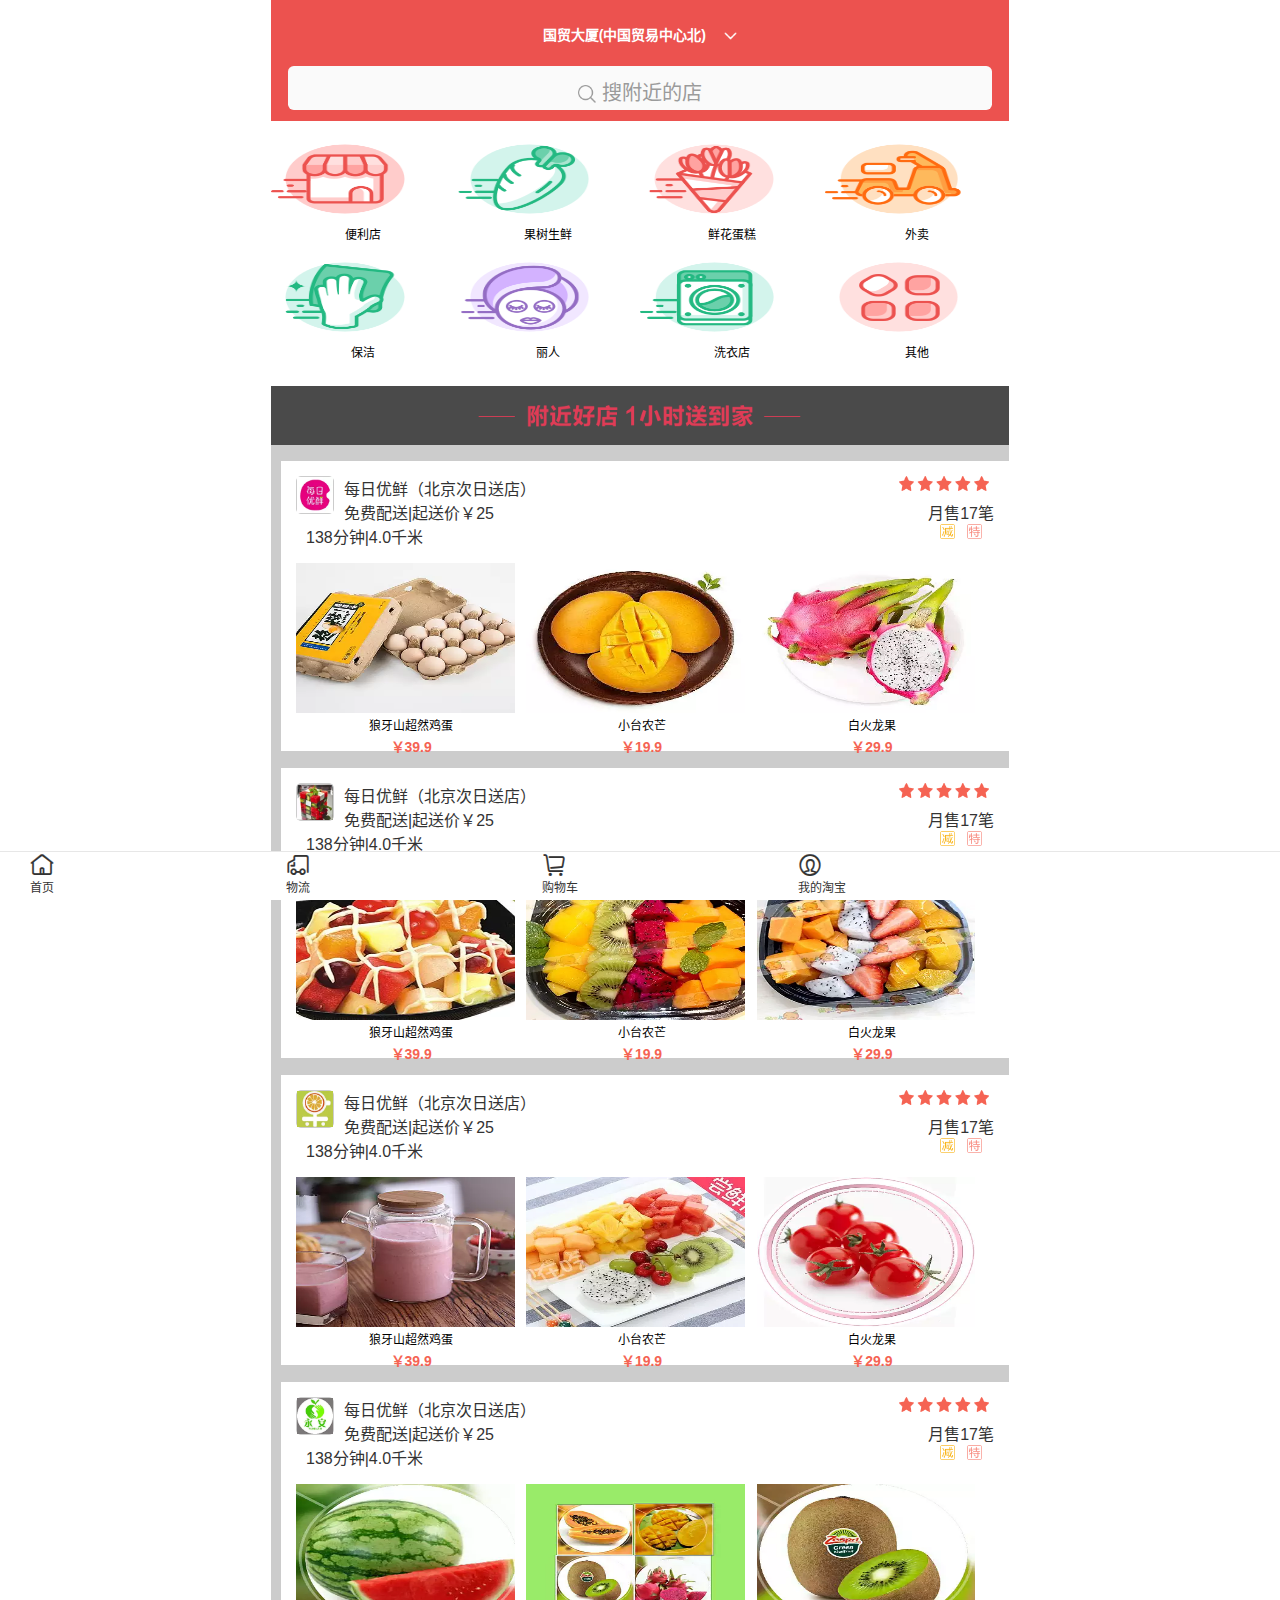
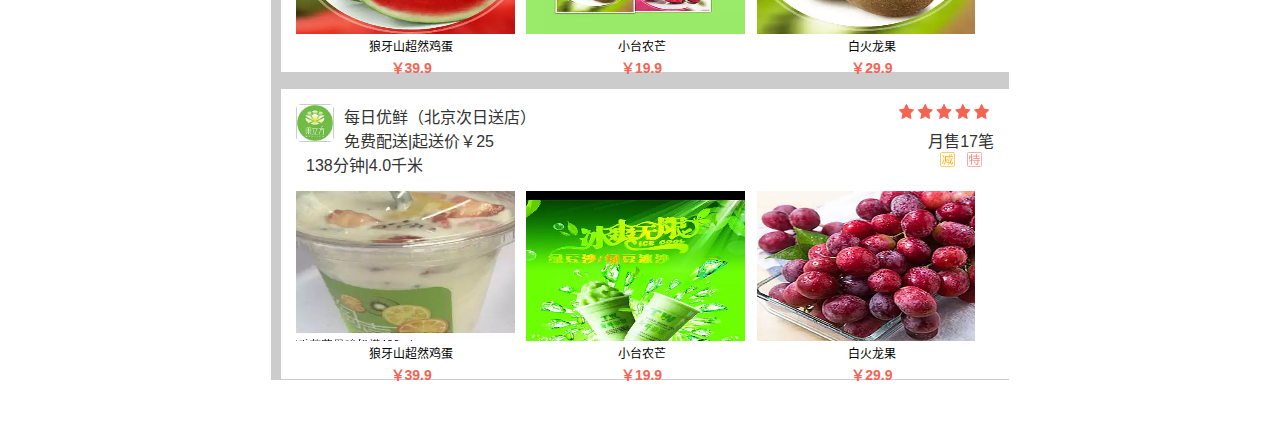
<file: home.html>
<!DOCTYPE html>
<html lang="zh-CN">
<head>
	<meta charset="UTF-8">
	<title>到家</title>
	<script type="text/javascript" src="js/flexible.js"></script>
	<script type="text/javascript" src="js/flexible_css.js"></script>
    <link rel="stylesheet" type="text/css" href="css/swiper.min.css">
    <link rel="stylesheet" type="text/css" href="css/home.css">
    <link rel="stylesheet" type="text/css" href="css/iconfont.css"> 
</head>
<body>
	<header>
		<div class="local">
			<span>国贸大厦(中国贸易中心北)</span>
			<i class="i_down"></i>
		</div>
		<a href="#" class="search">
			<i class="i_serch"></i>
			<span>搜附近的店</span>
		</a>
	</header>
	<main class="m">
		<div class="sec1 fix">
			<ul>
				<li>
					<img src="image/d1.png">
					<span>便利店</span>
				</li>
				<li>
					<img src="image/dd2.png">
					<span>果树生鲜</span>
				</li>
				<li>
					<img src="image/dd3.png">
					<span>鲜花蛋糕</span>
				</li>
				<li>
					<img src="image/dd4.png">
					<span>外卖</span>
				</li>
				<li>
					<img src="image/dd5.png">
					<span>保洁</span>
				</li>
				<li>
					<img src="image/dd6.png">
					<span>丽人</span>
				</li>
				<li>
					<img src="image/dd7.png">
					<span>洗衣店</span>
				</li>
				<li>
					<img src="image/dd8.png">
					<span>其他</span>
				</li>
			</ul>
		</div>
		<div class="sec2 fix">
			<div class="_hd"></div>
			<div class="shop">
				<div class="main1 fix">
					<a href="#">
						<div class="left"><img src="image/zz.png"></div>
						<div class="right">
							<div class="r1">
								<span class="span1">每日优鲜（北京次日送店）</span>
								<span class="span2"></span>
							</div>
							<div class="r2">
								<span class="span1">免费配送|起送价￥25</span>
								<span class="span2">月售17笔</span>
							</div>
							<div class="r3">
								<span class="span1">138分钟|4.0千米</span>
								<span class="span2"></span>
								<span class="span3"></span>
							</div>
						</div>
					</a>
					<div class="list">
						<ul>
							<li>
								<img src="image/you1.png">
								<span class="des">狼牙山超然鸡蛋</span>
								<span class="price"> ￥39.9</span>
							</li>
							<li>
								<img src="image/you2.png">
								<span class="des">小台农芒</span>
								<span class="price"> ￥19.9</span>
							</li>
							<li>
								<img src="image/you3.png">
								<span class="des">白火龙果</span>
								<span class="price"> ￥29.9</span>
							</li>
						</ul>
					</div>
				</div>
				<div class="main1 fix">
					<a href="#">
						<div class="left"><img src="image/ss1.png"></div>
						<div class="right">
							<div class="r1">
								<span class="span1">每日优鲜（北京次日送店）</span>
								<span class="span2"></span>
							</div>
							<div class="r2">
								<span class="span1">免费配送|起送价￥25</span>
								<span class="span2">月售17笔</span>
							</div>
							<div class="r3">
								<span class="span1">138分钟|4.0千米</span>
								<span class="span2"></span>
								<span class="span3"></span>
							</div>
						</div>
					</a>
					<div class="list">
						<ul>
							<li>
								<img src="image/ss2.png">
								<span class="des">狼牙山超然鸡蛋</span>
								<span class="price"> ￥39.9</span>
							</li>
							<li>
								<img src="image/ss3.png">
								<span class="des">小台农芒</span>
								<span class="price"> ￥19.9</span>
							</li>
							<li>
								<img src="image/ss4.png">
								<span class="des">白火龙果</span>
								<span class="price"> ￥29.9</span>
							</li>
						</ul>
					</div>
				</div>
				<div class="main1 fix">
					<a href="#">
						<div class="left"><img src="image/vv.png"></div>
						<div class="right">
							<div class="r1">
								<span class="span1">每日优鲜（北京次日送店）</span>
								<span class="span2"></span>
							</div>
							<div class="r2">
								<span class="span1">免费配送|起送价￥25</span>
								<span class="span2">月售17笔</span>
							</div>
							<div class="r3">
								<span class="span1">138分钟|4.0千米</span>
								<span class="span2"></span>
								<span class="span3"></span>
							</div>
						</div>
					</a>
					<div class="list">
						<ul>
							<li>
								<img src="image/vv1.png">
								<span class="des">狼牙山超然鸡蛋</span>
								<span class="price"> ￥39.9</span>
							</li>
							<li>
								<img src="image/vv2.png">
								<span class="des">小台农芒</span>
								<span class="price"> ￥19.9</span>
							</li>
							<li>
								<img src="image/vv3.png">
								<span class="des">白火龙果</span>
								<span class="price"> ￥29.9</span>
							</li>
						</ul>
					</div>
				</div>
				<div class="main1 fix">
					<a href="#">
						<div class="left"><img src="image/bb.png"></div>
						<div class="right">
							<div class="r1">
								<span class="span1">每日优鲜（北京次日送店）</span>
								<span class="span2"></span>
							</div>
							<div class="r2">
								<span class="span1">免费配送|起送价￥25</span>
								<span class="span2">月售17笔</span>
							</div>
							<div class="r3">
								<span class="span1">138分钟|4.0千米</span>
								<span class="span2"></span>
								<span class="span3"></span>
							</div>
						</div>
					</a>
					<div class="list">
						<ul>
							<li>
								<img src="image/bb1.png">
								<span class="des">狼牙山超然鸡蛋</span>
								<span class="price"> ￥39.9</span>
							</li>
							<li>
								<img src="image/bb2.png">
								<span class="des">小台农芒</span>
								<span class="price"> ￥19.9</span>
							</li>
							<li>
								<img src="image/bb3.png">
								<span class="des">白火龙果</span>
								<span class="price"> ￥29.9</span>
							</li>
						</ul>
					</div>
				</div>
				<div class="main1 fix">
					<a href="#">
						<div class="left"><img src="image/gg.png"></div>
						<div class="right">
							<div class="r1">
								<span class="span1">每日优鲜（北京次日送店）</span>
								<span class="span2"></span>
							</div>
							<div class="r2">
								<span class="span1">免费配送|起送价￥25</span>
								<span class="span2">月售17笔</span>
							</div>
							<div class="r3">
								<span class="span1">138分钟|4.0千米</span>
								<span class="span2"></span>
								<span class="span3"></span>
							</div>
						</div>
					</a>
					<div class="list">
						<ul>
							<li>
								<img src="image/gg1.png">
								<span class="des">狼牙山超然鸡蛋</span>
								<span class="price"> ￥39.9</span>
							</li>
							<li>
								<img src="image/gg2.png">
								<span class="des">小台农芒</span>
								<span class="price"> ￥19.9</span>
							</li>
							<li>
								<img src="image/gg3.png">
								<span class="des">白火龙果</span>
								<span class="price"> ￥29.9</span>
							</li>
						</ul>
					</div>
				</div>
			</div>
		</div>
	</main>
	 <footer>
           <ul>
             <li>
             	<a href=""><i class="iconfont">&#xe6b8;</i>
             	<span>首页</span></a>
             </li>
             <li>
             	<a href=""><i class="iconfont">&#xe671;</i>
             	<span>物流</span></a>
             </li>
             <li>
             	<a href=""><i class="iconfont">&#xe6af;</i>
             	<span>购物车</span></a>
             </li>
             <li>
             	<a href=""><i class="iconfont">&#xe686;</i>
             	<span>我的淘宝</span></a>
             </li>
           </ul>
     </footer>
</body>
</html>
</file>
<file: css/taobao.css>
@charset 'utf-8';
body{
  background-color: rgb(238,238,238);
}
.views{
    display: block;
    width: 100%;
    height: 5000px;
}
.fix{
    clear: both;
    content: "";
    display: block;
}
/*头*/
header{
	width: 100%;
/*	height: 0.493333rem;*/
    background-color: #FE5400;
    position: fixed;
    z-index: 20;
}
header .header-wrap {
	width: 100%;
    box-sizing: border-box;
    padding-right: 0.2rem;
    padding-left: 37px;
    padding-top: 6px;
    padding-bottom: 6px;
     background:url(../image/tao.png) no-repeat; 
    background-repeat: no-repeat;
    background-size: 27px 20px;
    background-position: 4.5px center;
}
.header-wrap #search-placeholder {
    width: 100%;
    box-sizing: border-box;
    background-color: #B52600;
    text-align: center;
    border-radius: 4px;
    }
 header .header-wrap #search-placeholder span {
    height: 25px;
    line-height: 25px;
    font-size: 13px;
    display: inline-block;
    color: #F0E0DC;
}
.top-fixed{
	left: 0;
    top: 0;
    display: block;
    width: 100%;
}
/*图片轮播*/
.scroll-wrap,.scroll-content{
	width: 100%;
}
#content{
	position: relative;
    width:10rem;
    margin: 0 auto;
    top: 38px;
}
/*第一块*/
.sec1{
    background-color: rgb(255,255,255);
}
.sec1 .swiper-container{
    width:10rem;
    height:3.125rem;
}
.sec1 .swiper-container .swiper-slide{
    width:10rem;
    background-size:contain;
}
.sec1 .swiper-container .swiper-slide img{
    width:10rem;
    background-size:contain;
}
#cate{
	padding-top: 0.2rem;
	padding-left:0.925926rem;
}
#cate ul{
    width: 96%;
}
#cate ul li{
  float: left;
  width: 25%;
  margin-top: 0.185185rem;
}
#cate img{
    width: 1.203rem;
    height: 1.203rem;
}
#cate .a{
    display: block;
    margin-left: 0.333333rem;
    font-size: 12px;
    color: rgb(102, 102, 102);
    width: 2rem;
    height: 0.594rem;
    line-height: 0.594rem;
}
/*淘宝头条*/
#news{
    width: 10.0rem;
    height:1.111111rem;
    padding-top: 0.277778rem;
}
#news .span1{
    display: block;
    float: left;
    border-right-width: 1px;
    border-right-style: solid;
    border-right-color: rgb(232, 232, 232);
    width: 2.1875rem;
    height: 100%;
    box-sizing: border-box;
    background: url(../image/news.png) 50% 50% / 1.61719rem 0.46875rem no-repeat;
}
#news .span2{   
    display: block;
    float: left;
    height: 0.46875rem;
    width:0.833333rem;
    line-height: 0.46875rem;
    margin:0.185185rem;
    border: 1px solid rgb(216, 20, 33);
    border-radius: 0.125rem;
    color: rgb(216, 20, 33);
    font-size: 14.0625px;
    text-align: center;;
}
#news .span3{
    display: block;
    overflow: hidden;
    margin: 0.125rem 0px;
    height: 0.5rem;
    line-height: 0.5rem;
    color: rgb(53, 53, 53);
    font-size: 15.2344px;
    width: 6rem;
}
.border{
    width: 10rem;
    height: 0.313rem;
    background-color: rgb(238, 238, 238);
    position: relative;
}
/*淘抢购*/
.sec2{
    width:10.0rem;
    height: 4.797rem;
    position: relative;
}
.buy{
    float: left;
    width:40%;
    height: 4.797rem;
    background-color: rgb(255, 255, 255);
    position: relative;
}
.tu{
    width: 4rem;
    height: 4.813rem;
    z-index: 1;
    position: absolute;
    background: url(../image/buy.jpg);
    background-size: contain;
    background-repeat: no-repeat;
    
}
.goods{
    float: left;
    box-sizing: border-box;
    line-height: 0;
    width:60%;
    height: 4.797rem;
}
.goods .top{
    width:5.984rem;
    height:1.922rem;
     background-color: rgb(255, 255, 255);
    position: relative;
}
.goods .top .huo{
    float: left;
    width: 3.516rem;
    height: 1.922rem;
    background-image: url(../image/n1.png);
    background-size: contain;
    background-position: 50% 50%;
    background-repeat: no-repeat;
}
.shoes{
    float: left;
    width: 1.922rem;
    height: 1.922rem;
    background-image: url(../image/n2.jpg);
    background-size: contain;
    background-position: 50% 50%;
    background-repeat: no-repeat;
}
.goods .bottom{
     width:5.984rem;
    height: 2.875rem;
}
.bottom .t{
    float: left;
    width: 2.969rem;
    height: 2.875rem;
    z-index: 1;
    background-image: url(../image/buy1.jpg);
    background-size: contain;
    background-repeat: no-repeat;
}
.bottom .bag{
    float: left;
     width: 2.969rem;
    height: 2.875rem;
    z-index: 1;
    background-image: url(../image/buy2.png);
    background-size: contain;
    background-repeat: no-repeat;
}
/*淘实惠*/
.sec3{
    width: 100%;
    overflow: hidden;
}
.sec3 .box{
    width: 10rem;
    height: 7.281rem;
     background-color: rgba(255, 255, 255 ,0);
}
.bor-box{
    width: 10rem;
    height: 0.953rem;
    background-color: rgb(238, 238, 238);
}
.bor-box .view{
    float: left;
    background-color: rgb(204, 204, 204);
    margin-top: 0.484rem;
    margin-left: 0.156rem;
    margin-right: 0.156rem;
    width: 3.813rem;
    height: 1px;
}
.bor-box .tubiao{
    float: left;
    margin-top: 0.219rem;
    width: 0.531rem;
    height: 0.531rem;
    background-image: url(../image/tubiao.png);
    background-size: contain;
    background-position: 50% 50%;
    background-repeat: no-repeat;
}
.bor-box .hui{
    float: left;
    box-sizing: border-box;
    text-align: center;
    font-size: 20px;
    color: rgb(252, 28, 7);
    margin-right: 0.047rem;
    width: 1.328rem;
    height: 0.953rem;
    line-height: 0.953rem;
    background-color: transparent;
}
.bor-box .vie{
    float:right;
    box-sizing: border-box;
    line-height: 0;
    background-color: rgb(204, 204, 204);
    margin-top: 0.484rem;
    margin-right: 0.156rem;
    width: 3.813rem;
    height: 1px;
}
.box .dapai{
    width: 10rem;
    height: 3.141rem;
    background-color:rgb(255,255,255);
}
.box .bord{
  background-color: rgb(232, 232, 232);
    width: 10rem;
    height: 1px;
}
.box .tejia{
    width: 10rem;
    height: 3.141rem;
    background-color:rgb(255,255,255);
}
.dapai .left{
    float: left;
    width: 4rem;
    height: 3.141rem;
    background: url(../image/d1.jpg);
    background-size: contain;
    background-repeat: no-repeat;
}
.dapai .right,.tejia .right{
    float: left;
     width: 6rem;
    height: 3.141rem;
}
.dapai .right .left{
     float: left;
     width: 1.984rem;
    height: 3.141rem;
    background: url(../image/d2.png);
    background-size: contain;
    background-repeat: no-repeat;
}
.dapai .right .main{
    float: left;
     width: 1.984rem;
    height: 3.141rem;
    background: url(../image/d3.png);
    background-size: contain;
    background-repeat: no-repeat;
}
.dapai .right .right{
    float: left;
     width: 1.984rem;
    height: 3.141rem;
    background: url(../image/d4.png);
    background-size: contain;
    background-repeat: no-repeat;
}
.tejia .left{
    float: left;
    width: 4rem;
    height: 3.141rem;
    background: url(../image/d5.png);
    background-size: contain;
    background-repeat: no-repeat;
}
.tejia .right .left{
     float: left;
     width: 1.984rem;
    height: 3.141rem;
    background: url(../image/d6.png);
    background-size: contain;
    background-repeat: no-repeat;
}
.tejia .right .main{
     float: left;
     width: 1.984rem;
    height: 3.141rem;
    background: url(../image/d7.png);
    background-size: contain;
    background-repeat: no-repeat;
}
.tejia .right .right{
    float: left;
     width: 1.984rem;
    height: 3.141rem;
    background: url(../image/d8.png);
    background-size: contain;
    background-repeat: no-repeat;
}
/*品质*/
.sec4{
    width: 100%;
    overflow: hidden;
}
.sec4 .box{
    width: 10rem;
    height: 7.281rem;
    background-color: rgba(255, 255, 255 ,0);
}
.sec4 .bor-box .tubiao{
    background-image: url(../image/s4.png);
}
.sec4 .bor-box .hui{
    color: rgb(106, 41, 164);
}
.sec4 .pin_top{
    width: 10rem;
     height:2.609rem;
    background-color:rgb(255,255,255); 
}
.sec4 .pin_bottom{
     width: 10rem;
     height:2.609rem;
    background-color:rgb(255,255,255); 
}
.pin_top .left{
     float: left;
     width: 5.969rem;
    height:2.609rem;
    background: url(../image/s41.png);
    background-size: contain;
    background-repeat: no-repeat;
}
.pin_top .right{
     float: left;
     width: 4rem;
    height:2.609rem;
    background: url(../image/s42.png);
    background-size: contain;
    background-repeat: no-repeat;
}
.pin_bottom .s{
    width: 1.984rem;
    height: 3.125rem;
}
.pin_bottom .s1{
     float: left;
    background: url(../image/s43.jpg);
    background-size: contain;
    background-repeat: no-repeat;
}
.pin_bottom .s2{
     float: left;
    background: url(../image/s44.png);
    background-size: contain;
    background-repeat: no-repeat;
}
.pin_bottom .s3{
     float: left;
    background: url(../image/s45.png);
    background-size: contain;
    background-repeat: no-repeat;
}
.pin_bottom .s4{
     float: left;
    background: url(../image/s46.png);
    background-size: contain;
    background-repeat: no-repeat;
}
.pin_bottom .s5{
     float: left;
    background: url(../image/s47.png);
    background-size: contain;
    background-repeat: no-repeat;
}
/*有特色*/
.sec5 .box{
    width: 10rem;
    height: 9.266rem;
    background-color: rgba(255, 255, 255 ,0);
}
.sec5 .tubiao{
   background-image: url(../image/ss.png);
}
.sec5 .hui{
    color: rgb(220, 156, 8);
}
.sec5 .dapai,.sec5 .tejia{
    height: 3.125rem;
}
.sec5 .dapai .left{
    height: 3.125rem;
    background: url(../image/t1.png);
    background-size: contain;
}
.sec5 .dapai .right .left{
     height: 3.125rem;
    background: url(../image/t2.png);
    background-size: contain;
}
.sec5 .dapai .right .main{
     height: 3.125rem;
    background: url(../image/s3.png);
    background-size: contain;
}
.sec5 .dapai .right .right{
     height: 3.125rem;
    background: url(../image/s5.png);
    background-size: contain;
}
.sec5 .tejia .left{
    height: 3.125rem;
    background: url(../image/z1.png);
    background-size: contain;
}
.sec5 .tejia .right .left{
     height: 3.125rem;
    background: url(../image/z2.png);
    background-size: contain;
}
.sec5 .tejia .right .main{
     height: 3.125rem;
    background: url(../image/z3.png);
    background-size: contain;
}
.sec5 .tejia .right .right{
     height: 3.125rem;
    background: url(../image/z4.png);
    background-size: contain;
}
.sec5 .zz{
    width: 10rem;
    height: 2rem;
    background: url(../image/z5.jpg);
    background-size: contain;
}
.sec6 .tubiao{
      background-image: url(../image/m1.png);
}
.sec6 .hui{
  color: rgb(72, 178, 21);
  font-size: 16px;
}
.sec6 .marker01{
    width: 10rem;
    height: 3.844rem;
    background-color: rgb(255,255,255);
}
.sec6 .marker02,.sec6 .marker03{
     width: 10rem;
    height: 2.875rem;
    background-color: rgb(255,255,255);
}
.marker01 .left,.marker01 .right{
    float: left;
    width: 4.984rem;
    height: 3.844rem;
    position: relative;
}
.marker01 .title{
    font-size: 16px;
    color: rgb(34, 34, 34);
    margin-left: 0.375rem;
    padding-top: 0.37037rem;
    width: 4.609rem;
    height: 0.531rem;
    line-height: 0.531rem;
    background-color: white;
}
 .marker01 .dec{
    font-size: 13px;
    color: rgb(153, 153, 153);
    margin-bottom: 0.313rem;
    padding-top: 0.37037rem;
    margin-left: 0.375rem;
    width: 4.609rem;
    height: 0.344rem;
    line-height: 0.344rem;
    background-color: white;
}
.marker01 .left .img{
    width: 4.984rem;
    height: 2.313rem;
    background-image: url(../image/n1.jpg);
    background-size: contain;
    background-position: 50% 50%;
    background-repeat: no-repeat;
}
.marker01 .right .img{
    width: 5rem;
    height: 2.313rem;
    background-image: url(../image/n2.gif);
    background-size: contain;
    background-position: 50% 50%;
    background-repeat: no-repeat;
}
.marker02 ul{
    width:10rem;
}
.marker02 ul li,.marker03 ul li{
  float: left;
  width:2.391rem;
}
.marker02 .title, .marker03 .title{
    font-size: 16px;
    color: rgb(34, 34, 34);
    margin-top: 0.344rem;
    margin-left: 0.568rem;
    width: 1.969rem;
    height: 0.469rem;
    line-height: 0.469rem;
    background-color: white;
}
.marker02 .dec, .marker03 .dec{
    font-size: 13px;
    color: rgb(153, 153, 153);
    margin-bottom: 0.031rem;
    margin-left: 0.438rem;
    width: 1.969rem;
    height: 0.375rem;
    line-height: 0.375rem;
    background-color: white;
}
.marker02 .img, .marker03 .img{
    width: 2.406rem;
    height: 1.656rem;
     
}
.img1{
    background-image: url(../image/m3.jpg);
    background-size: contain;
    background-position: 50% 50%;
    background-repeat: no-repeat;
}
.img2{
    background-image: url(../image/m4.png);
    background-size: contain;
    background-position: 50% 50%;
    background-repeat: no-repeat;
}
.img3{
    background-image: url(../image/m5.jpg);
    background-size: contain;
    background-position: 50% 50%;
    background-repeat: no-repeat; 
}
.img4{
    background-image: url(../image/m6.png);
    background-size: contain;
    background-position: 50% 50%;
    background-repeat: no-repeat;
}
.img5{
    background-image: url(../image/m7.jpg);
    background-size: contain;
    background-position: 50% 50%;
    background-repeat: no-repeat;
}
.img6{
    background-image: url(../image/m8.png);
    background-size: contain;
    background-position: 50% 50%;
    background-repeat: no-repeat;
}
.img7{
    background-image: url(../image/m9.png);
    background-size: contain;
    background-position: 50% 50%;
    background-repeat: no-repeat;
}
.img8{
    background-image: url(../image/m10.png);
    background-size: contain;
    background-position: 50% 50%;
    background-repeat: no-repeat;
}
.sss{
    width: 10rem;
    height: 2rem;
    z-index: 1;
    background-image: url(../image/m11.jpg);
    background-size: contain;
    background-repeat: no-repeat;
}
.sec7 .box{
  width: 10rem;
  height: 0.969rem;
  background-color: rgb(255,255,255);

}
.sec7 .box .left{
    float: left;
    font-size: 16px;
    color: rgb(34, 34, 34);
    margin-left: 0.188rem;
    width: 4.656rem;
    height: 0.969rem;
    line-height: 0.969rem;
    background-color: transparent;
}
.sec7 .box .right{
    float: right;
     font-size: 16px;
    color: rgb(34, 34, 34);
     width: 5rem;
    height: 0.969rem;
    line-height: 0.969rem;
    background-color: transparent;
}
.swiper-container{
    width:10rem;
    height:4.219rem;
    background-color: rgb(255, 255, 255);
    margin-top: 0.156rem;
}
.swiper-wrapper{
    width:10rem;
    height:100%;
}
.sec7 .swiper-wrapper .left,.sec7 .swiper-wrapper .right{
    float:left;
}
.sec7 .swiper-wrapper .l{
    float:left;
    width: 3.125rem;
    height: 3.188rem;
    background-image: url(../image/lo1.jpg);
    background-size: contain;
    background-position: 50% 50%;
    background-repeat: no-repeat;
}
.sec7 .swiper-wrapper .r{
    float:left;
    margin-left: 0.063rem;
    width: 1.563rem;
    height: 3.188rem;
}
.sec7 .swiper-wrapper  .t{
    width: 1.563rem;
    height: 1.563rem;
    background-image: url(../image/lo2.jpg);
    background-size: contain;
    background-position: 50% 50%;
    background-repeat: no-repeat;
}
.sec7 .swiper-wrapper .b{
    width: 1.563rem;
    height: 1.563rem;
    background-image: url(../image/lo3.jpg);
    background-size: contain;
    background-position: 50% 50%;
    background-repeat: no-repeat;
}
.sec7 .swiper-wrapper .right{
    margin-left: 0.063rem;
    width: 4.938rem;
    height: 3.781rem;
    background-color: rgb(255, 255, 255);
    position: relative;
}
.sec7 .swiper-wrapper .right .l{
      background-image: url(../image/lo4.jpg);
}
.sec7 .swiper-wrapper .right .t{
     background-image: url(../image/lo5.jpg);
}
.sec7 .swiper-wrapper .right .b{
     background-image: url(../image/lo6.jpg);
}
.sec7 .sl .l{
    background-image: url(../image/lo7.jpg);
}
.sec7 .sl .right .l{
      background-image: url(../image/lo8.jpg);
}
.sec7 .sl .right .t{
     background-image: url(../image/lo9.jpg);
}
.sec7 .sl .right .b{
     background-image: url(../image/lo11.jpg);
}
.sec7 .sll .left .l{
    background-image: url(../image/l12.jpg);
}
.sec7 .sll .left .t{
    background-image: url(../image/l13.jpg);
}
.sec7 .sll .left .b{
    background-image: url(../image/l14.jpg);
}
.sec7 .sll .right .l{
      background-image: url(../image/l15.jpg);
}
.sec7 .sll .right .t{
     background-image: url(../image/l16.jpg);
}
.sec7 .sll .right .b{
     background-image: url(../image/l18.jpg);
}
.sec8{
    width:10rem;
}
.sec8 .box{
    width: 10rem;
    background-color: rgb(255,255,255);
}
.sec8  .hui{
    width: 1.5rem;
    }
.sec8 ul{
    width:10rem;
}
.sec8 ul li{
    float:left;
    width:4.625rem;
    margin-right:0.3rem;
}

.sec8 .img{
    width: 4.625rem;
    height: 5.375rem;
    background-color: transparent;
    background-size: contain;
    background-position: 50% 50%;
    background-repeat: no-repeat;
}
.sec8 .img1{
     background-image: url(../image/c1.jpg);
}
.sec8 .img2{
     background-image: url(../image/c2.jpg);
}
.sec8 .img3{
     background-image: url(../image/c3.jpg);
}
.sec8 .img4{
     background-image: url(../image/c4.SS2);
}
.sec8 .img5{
     background-image: url(../image/c5.jpg);
}
.sec8 .img6{
     background-image: url(../image/c6.jpg);
}
.sec8 .img7{
     background-image: url(../image/c7.jpg);
}
.sec8 .img8{
     background-image: url(../image/c8.jpg);
}
.sec8 .des{
    font-size: 16px; 
    color: rgb(102, 102, 102); 
    margin: 0.188rem 0.313rem; 
    width: 4rem;
    background-color: transparent;
}
.sec8 .price{
    color: rgb(255, 80, 0);
    background-color: transparent;
    margin-bottom: 0.031rem;
    margin-left: 0.25rem;
    margin-right: 0.25rem;
    width: 2.25rem;
    height: 0.844rem;
    line-height: 0.844rem;
}
footer{
	border-top: 1px solid #E7E7E7;
	margin-top:30px;
    padding-bottom: 10px;
	position: fixed;
	left: 0;
	bottom: 0;
	width:100%;
    z-index: 20;
    height:38px;
    background-color:#fff;
}
footer ul{
    width:100%;
    margin-left:150px;
}
footer ul li{
    float:left;
    width:20%;

}
footer .iconfont{
	font-size:24px;
	color:#333;
}
footer span{
	display:block;
	color:#333;
}
</file>
<file: css/iconfont.css>
@font-face {font-family: "iconfont";
  src: url('iconfont.eot?t=1464244695'); /* IE9*/
  src: url('iconfont.eot?t=1464244695#iefix') format('embedded-opentype'), /* IE6-IE8 */
  url('iconfont.woff?t=1464244695') format('woff'), /* chrome, firefox */
  url('iconfont.ttf?t=1464244695') format('truetype'), /* chrome, firefox, opera, Safari, Android, iOS 4.2+*/
  url('iconfont.svg?t=1464244695#iconfont') format('svg'); /* iOS 4.1- */
}

.iconfont {
  font-family:"iconfont" !important;
  font-size:16px;
  font-style:normal;
  -webkit-font-smoothing: antialiased;
  -webkit-text-stroke-width: 0.2px;
  -moz-osx-font-smoothing: grayscale;
}
.icon-my:before { content: "\e686"; }
.icon-deliver:before { content: "\e671"; }
.icon-cart:before { content: "\e6af"; }
.icon-home:before { content: "\e6b8"; }
.icon-more:before { content: "\e684"; }
.icon-backtop:before { content: "\e6c6"; }
.icon-right:before { content: "\e665"; }
.icon-user:before { content: "\e68e"; }
.icon-search:before { content: "\e699"; }
.icon-mobile:before { content: "\e6a0"; }
.icon-computer:before { content: "\e6b3"; }
.icon-liebiaoxingshi:before { content: "\e742"; }
.icon-clock:before { content: "\e65b"; }
</file>
<file: css/ju.css>
@charset 'utf-8';
*{margin:0;padding: 0}
.views{
    display: block;
    width: 100%;
   /* height: 5000px;
*/}
.fix{
	clear: both;
	content: "";
	display: block;
}
ul{
	list-style: none;
}
body, html {
    font-family: "Helvetica Neue","Hiragino Sans GB W3","Hiragino Sans GB","Microsoft YaHei","WenQuanYi Micro Hei",sans-serif;
}
header{
	width: 100%;
	height: 0.925926rem;
	background-color: #F61D4B;
	position: fixed;
	z-index: 20;
}
header li{
	float: left;
}

.bar_img{
	float: left;
	width: 2.5rem;
	height: 100%;
	background: url(../image/jj.png) no-repeat;
	background-size: contain;
	
}
.nav{
	float: left;
}
.nav ul{
	width:6rem;
}
.nav ul li{
	width:1rem;
	font-size: 0.333333rem;
	color: #fff;
	margin-top: 0.185185rem;
}
.more{
	float: left;
	width: 1.2rem;
	height:0.3rem;
	margin-top: 0.185185rem;
	background: url(../image/ju.png) no-repeat;
	background-size: contain;
}
.container{
	width: 10rem;
	position: relative;
}
.buy_img{
	width: 10rem;
	margin: 0 auto;
	height:3.333333rem;
	background: url(../image/0.jpg) no-repeat;
	background-size: contain;
	position: relative;
	top:  0.925926rem;
}
.newuser{
	width: 10rem;
	margin: 0 auto;
	height:4.814815rem;
	background: url(../image/bg.jpg) no-repeat;
	background-size: contain;
}
.new1{
	margin-left: 0.185185rem;
}
.new1,.new2,.new3{
	float: left;
	margin-top:1.296296rem;
	height:3.2rem;
	margin-right: 0.277778rem;
}
.new1 img,.new2 img,.new3 img{
	background-size: contain;
	height:3.2rem;
}
.cate{
	width: 10rem;
	margin: 0 auto;
}
.pin_top{
    width: 10rem;
     height:2.609rem;
    background-color:rgb(255,255,255); 
}
 .pin_bottom{
     width: 10rem;
    background-color:rgb(255,255,255); 
}
.pin_top .left{
     float: left;
     width: 5.969rem;
    height:2.609rem;
    background: url(../image/tt1.jpg);
    background-size: contain;
    background-repeat: no-repeat;
}
.pin_top .right{
     float: left;
     width: 4rem;
    height:2.609rem;
    background: url(../image/tt2.jpg);
    background-size: contain;
    background-repeat: no-repeat;
}
.pin_bottom .s{
    width: 3.2rem;
    height: 2.5rem;
}
.pin_bottom .s1{
     float: left;
    background: url(../image/tt3.jpg);
    background-size: contain;
    background-repeat: no-repeat;
}
.pin_bottom .s2{
     float: left;
    background: url(../image/tt4.jpg);
    background-size: contain;
    background-repeat: no-repeat;
}
.pin_bottom .s3,.pin_bottom .s6{
     float: left;
    background: url(../image/tt5.jpg);
    background-size: contain;
    background-repeat: no-repeat;
}
.pin_bottom .s4{
     float: left;
    background: url(../image/tt6.jpg);
    background-size: contain;
    background-repeat: no-repeat;
}
.pin_bottom .s5{
     float: left;
    background: url(../image/tt7.jpg);
    background-size: contain;
    background-repeat: no-repeat;
}
.news{
	width: 10rem;
	margin-left:0.648148rem;
	padding-top: 0.555556rem;
}
.sp1, .sp2{
	display: block;
	float: left;
}
.sp1{
	color: #FA215F;
	font-size: 20px;
}
.sp2{
	margin-left: 0.555556rem;
	font-size:20px;
}
.new{
	margin-left:30px;
	border-left:3px solid red;
	padding:10px 16px;
	font-size:24px;
	color: #FA215F;
	border-bottom: 0.018519rem solid #ccc;
}
.list .list1{
	width: 10rem;
	height: 3rem;
	overflow: hidden;
	border-bottom: 0.018519rem solid #ccc;
}
.list1 .left{
	float: left;
	width: 4rem;
	height: 3rem;
	background: url(../image/ju1.jpg) no-repeat;
	background-size:contain;
	border-radius: 5px;
	margin-left: .425rem;
    margin-top: .1875rem;
    margin-right: .425rem;
}
.list1 .left1{
	background: url(../image/ju2.jpg) no-repeat;
}
.list1 .left2{
	background: url(../image/ju3.jpg) no-repeat;
	background-size:contain;
}
.list1 .left3{
	background: url(../image/ju4.jpg) no-repeat;
	background-size:contain;
}
.list1 .left4{
	background: url(../image/ju5.jpg) no-repeat;
	background-size:contain;
}
.list1 .left5{
	background: url(../image/ju6.jpg) no-repeat;
	background-size:contain;
}
.list1 .left6{
	background: url(../image/ju7.jpg) no-repeat;
	background-size:contain;
}
.list1 .left7{
	background: url(../image/ju8.jpg) no-repeat;
	background-size:contain;
}
.list1 .left8{
	background: url(../image/ju9.jpg) no-repeat;
	background-size:contain;
}
.list1 .left9{
	background: url(../image/ju10.jpg) no-repeat;
	background-size:contain;
}
.list1 .left10{
	background: url(../image/ju11.jpg) no-repeat;
	background-size:contain;
}
.list1 .left11{
	background: url(../image/ju12.jpg) no-repeat;
	background-size:contain;
}
.list1 .left12{
	background: url(../image/ju13.jpg) no-repeat;
	background-size:contain;
}
.list1 .left13{
	background: url(../image/ju14.jpg) no-repeat;
	background-size:contain;
}
.list1 .des{
	font-size:  0.3rem;
	height: 1.5rem;
	color: #333;
	line-height: .5rem;
}
.list1 .price{
	    color: #FA215F;
	    font-size: 0.3rem;
	    height: 0.6rem;
}
.org{
	float:left;
	color: #aaa;
	font-size: 0.333333rem;
}
.count{
	float: right;
	color: #aaa;
	font-size: 0.333333rem;
	margin-right: 10px;
}
footer{
	height: 2rem;
	position: fixed;
	left: 0;
	bottom: 0;
	z-index: 20;
}
.tubiao{
	width: 10rem;
	height: 0.9rem;
	/*background-color: red;*/
}
.tubiao .person .iconfont, .tubiao .up .iconfont{
	font-size: 0.67037rem;
	color: #fff;
	margin-left: 8px;
}
.tubiao .person, .tubiao .up{
	float: left;
}
.person{
	width: 0.9rem;
	height: 0.9rem;
	background-color: #F61D4B;
	border:1px solid #F61D4B;
	border-radius: 45px;
	margin-left: 10px;
}
.up{
	width: 0.9rem;
	height: 0.9rem;
	background-color: #333;
	border:1px solid #333;
	opacity: 0.5;
	border-radius: 45px;
	margin-left: 10px;
	margin-left: 7.8rem;
	z-index: 30;
}
a:hover{
	text-decoration: none;
}
.foot{
	position: fixed;
	bottom: 0;
	width: 10rem;
	height: 0.814815rem;
	line-height: 0.814815rem;
	background-color: #000;
    opacity: 0.7;
}
.foot .tu{
	float: left;
	height: 0.6rem;
	line-height: 0.6rem;
	width: 0.6rem;
	background: url(../image/f.png) no-repeat;
	background-size: 100%;
     margin-left: 10px;
     margin-top: 8px;
}
.foot .dec{
	float: left;
	color: #fff;
	margin-left: 0.37037rem;
	font-size: 0.33rem;
}
.app{
	float: right;
	height: 0.814815rem;
	width: 1.851852rem;
	color: #fff;
	background-color:#e61414;
	z-index: 30;
	opacity: 1;
	text-align: center;
}
.nav_none{
	display: none;
	width: 10rem;
    height:100%;
    background-color: rgba(0,0,0,.6);
    position: absolute;
    top:0.925926rem;
    left: 0; 
    z-index: 99;
}
.nav_none ul{
	margin-left: 20px;
	padding-top: 20px;
}
.nav_none ul li{
  float: left;
  width: 2.4rem;
  height: 0.5rem;
  color: #fff;
  font-size: 0.33rem;
}
hr{
	color: #ccc;
}
.ul2 {
	margin-top:1.111111rem;
}
.ul2 li{
	margin-right: 5px;
	border:1px solid #aaa;
	margin-top: 5px;
	text-align: center;
	border-radius: 5px;
	 font-size: 0.33rem;
}
</file>
<file: css2/iconfont.css>
@font-face {font-family: "iconfont";
  src: url('iconfont.eot?t=1464751025'); /* IE9*/
  src: url('iconfont.eot?t=1464751025#iefix') format('embedded-opentype'), /* IE6-IE8 */
  url('iconfont.woff?t=1464751025') format('woff'), /* chrome, firefox */
  url('iconfont.ttf?t=1464751025') format('truetype'), /* chrome, firefox, opera, Safari, Android, iOS 4.2+*/
  url('iconfont.svg?t=1464751025#iconfont') format('svg'); /* iOS 4.1- */
}

.iconfont {
  font-family:"iconfont" !important;
  font-size:16px;
  font-style:normal;
  -webkit-font-smoothing: antialiased;
  -webkit-text-stroke-width: 0.2px;
  -moz-osx-font-smoothing: grayscale;
}
.icon-top:before { content: "\e69e"; }
.icon-geren:before { content: "\e657"; }
.icon-uparrow:before { content: "\e626"; }
.icon-personalcenter:before { content: "\e60f"; }
</file>
<file: css/list.css>
@charset 'utf-8';
body{
  background-color: rgb(238,238,238);
}
ul{
	list-style: none;
}
.fix{
	clear: both;
	content: "";
	display: block;
}
.box-search {
    overflow: hidden;
    top: 0;
    left: 0;
    width: 100%;
    height: 1.4rem;
    z-index: 999;
    background-color: #fff;
    border-bottom: 1px solid #ccc;
    position: fixed;
}
.search-form {
    margin-top: .3rem;
    margin-left: .2rem;
    width: 9.6rem;
    height: .8rem;
}
.search-input {
    position: absolute;
    width: 9.6rem;
    height: .8rem;
    text-align: center;
    background-color: #eee;
    border-radius: 8px;
    border: 0;
}
.search-tip {
    position: absolute;
    text-align: center;
    left: 2rem;
    width: 6.2rem;
    height: .8rem;
    line-height: .8rem;
    font-size: .45rem;
    color: #999;
    z-index: 999;
    background: url(../image/search.png) no-repeat;
    background-size: .4rem .4rem;
    background-position: 0rem .2rem;
}
#J_Srcoll{
	position: absolute;
    top: 1.4rem;
    bottom: 0;
    width: 2rem;
    left: 0rem;
    overflow: scroll;
    border-right: 1px solid #ccc 
}
#xs_container{
	/*height: 579px;*/
	transform: translate(0px, 0px) translateZ(0px);
}
#J_Srcoll ul{
	width: 2rem;
}
#xs_container ul li{
	font-size: 24px;
	width: 2rem;
    height: 1.5rem;
    text-align: center;
    vertical-align: middle;
    line-height: 1.5rem;
    border-bottom: 1px solid #ccc;
    border-top: 1px solid #fff;
    background-color: #fafafa;
    overflow: hidden;
}
a{
	text-decoration: none;
	color: #333;
}
a:hover{
	text-decoration: none;
	color:  rgb(255, 85, 0);
}
.contan{
	position: fixed;
    top: 1.4rem;
    width: 8rem;
    height:100%;
    left: 2rem;
    overflow-y: scroll;
    border-top: 1px solid #ccc;
    background-color: #eee;

}
#a1{
	height: 100%;
}
.banner{
	padding-top: .15rem;
    padding-left: .2rem;
    background-color: #eee;
}
.banner .bimg{
	width: 7.6rem;
	height: 2.4rem;
}
.bimg img{
	width: 100%;
	height: 100%;
}
.rlist{
	width: 8rem;
	height: 100%;
}
.item .title{
	width: 7.8rem;
    height: 1rem;
    line-height: 1rem;
    margin-left: .2rem;
    color: #999;
    font-size: 24px;
}
.item li{
	background-color: #fff;
	float: left;
    margin-left: .2rem;
    margin-bottom: .2rem;
    width: 2.4rem;
    overflow: hidden;
}
.item span{
	width: 2.4rem;
	height: 2.4rem;
}
.item span img{
	width: 2.4rem;
	height:2.4rem;
}
.bor{
	width: 8rem;
	height: 1rem;
}
#a2{
	position: relative;
	height:100%;
	width: 8rem;
}
</file>
<file: css/home.css>
@charset 'utf-8';
*{margin: 0;padding: 0}
.fix{
	clear: both;
	content: "";
	display: block;
}
body{
	max-width: 738px;
	min-width: 320px;
	margin: 0 auto;
}
header{
	position: relative;
	width: 100%;
	height: 2.24rem;
	overflow: hidden;
	background: #EC524F;
    color: #fff;
}
.local{
	margin-top: 0.27rem;
	height: 0.747rem;
	width: 100%;
	line-height: 0.747rem;
	text-align: center;
	font-size: 14px;
	font-weight: 700;
}
.i_down{
	display: inline-block;
	height: 0.747rem;
	width: 0.24rem;
	vertical-align: middle;
	margin-left: 0.27rem;
	background: url(../image/down.png) no-repeat center center;
	background-size:contain;
}
.search{
	display: block;
    position: relative;
    margin: .21333333rem .32rem;
    height: .53333333rem;
    line-height: .53333333rem;
    padding: .13333333rem;
    text-align: center;
    font-size: .37333333rem;
    background-color: #fafafa;
    color: #9b9b9b;
    border-radius: .10666667rem;
}
.i_serch{
	display: inline-block;
	height: 0.767rem;
	width: 0.34rem;
	vertical-align: middle;
	background: url(../image/ser.png) no-repeat center center;
	background-size:contain;
}
ul{
	list-style: none;
}
.sec1{
	margin-bottom: 0.4rem;
	background-color: #fff;
}
.sec1 ul{
	width: 100%;
	min-height: 4.5rem;
}
.sec1 ul li{
	float: left;
	width: 25%;
	height: 1.9rem;
	padding-top: 0.277778rem;
}
.sec1 img{
	width: 80%;
	height: 1.6rem;
	background-size: contain;
}
.sec1 ul li span{
	display: block;
	text-align: center;
}
.sec2 ._hd{
    width: 100%;
    margin-top: .13333333rem;
    height: 1.10666667rem;
    line-height: 1.10666667rem;
    text-align: center;
    background: url(../image/hd.png) no-repeat center center;
    background-size: 5.98666667rem .4rem;
    background-color: #4a4a4a;
}
.sec2{
	background-color: #ccc;
}
.main1{
	margin-top: 0.277778rem;
	margin-left: 0.185185rem;
	height: 4.814815rem;
	border-bottom: 1px solid #ccc;
	border-top:1px solid #ccc; 
	background-color: #fff;
	padding: 15px;
}
.main1 .left{
	float: left;
	width: 36px;
	height: 36px;
	border:1px solid #ccc;
	border-radius: 5px;
}
.main1 .left img{
	width: 100%;
	height: 100%;
}
.main .right{
	float: left;
}
.m{
   padding-bottom: 50px;
}
.r1 .span1,.r2 .span1, .r3 .span1{
	padding-left: 10px;
   color: #333;
   font-size: 16px;
}
.r1 .span2{
	float: right;
	display: block;
	height:0.277778rem;
	width:1.8rem;
	background: url(../image/xing.png) no-repeat 0 0;
	background-size: contain;
}
.r2 .span2{
	float: right;
	color: #333;
   font-size: 16px;
}
.r3 .span2{
	float: right;
	display: block;
	height:0.277778rem;
	width:0.5rem;
	background: url(../image/te.png) no-repeat 0 0;
	background-size: contain;
}
.r3 .span3{
	float: right;
	display: block;
	height:0.277778rem;
	width:0.5rem;
	background: url(../image/jia.png) no-repeat 0 0;
	background-size: contain;
}
.list{
	margin-top: 0.277778rem;
	margin-bottom: 0.185185rem;
}
.list ul {
	width: 100%;
}
.list ul li{
	float: left;
	width: 33%;
}
.list li img{
	width:95%;
	height: 2.777778rem;
	background-size: contain;
}
.list li span{
	display: block;
	text-align: center;
}
.list .des{
	height: 0.37037rem;
}
.list .price{
	color: #f56353;
    font-weight: 700;
    font-size: 14px;
    height: 0.37037rem;
}
footer{
	border-top: 1px solid #E7E7E7;
	margin-top:30px;
    padding-bottom: 10px;
	position: fixed;
	left: 0;
	bottom: 0;
	width:100%;
    z-index: 20;
    height:38px;
    background-color:#fff;
}
footer ul{
    width:100%;
    margin-left: 0.555556rem;
}
footer ul li{
    float:left;
    width:20%;

}
footer .iconfont{
	font-size:24px;
	color:#333;
}
footer span{
	display:block;
	color:#333;
}
</file>
